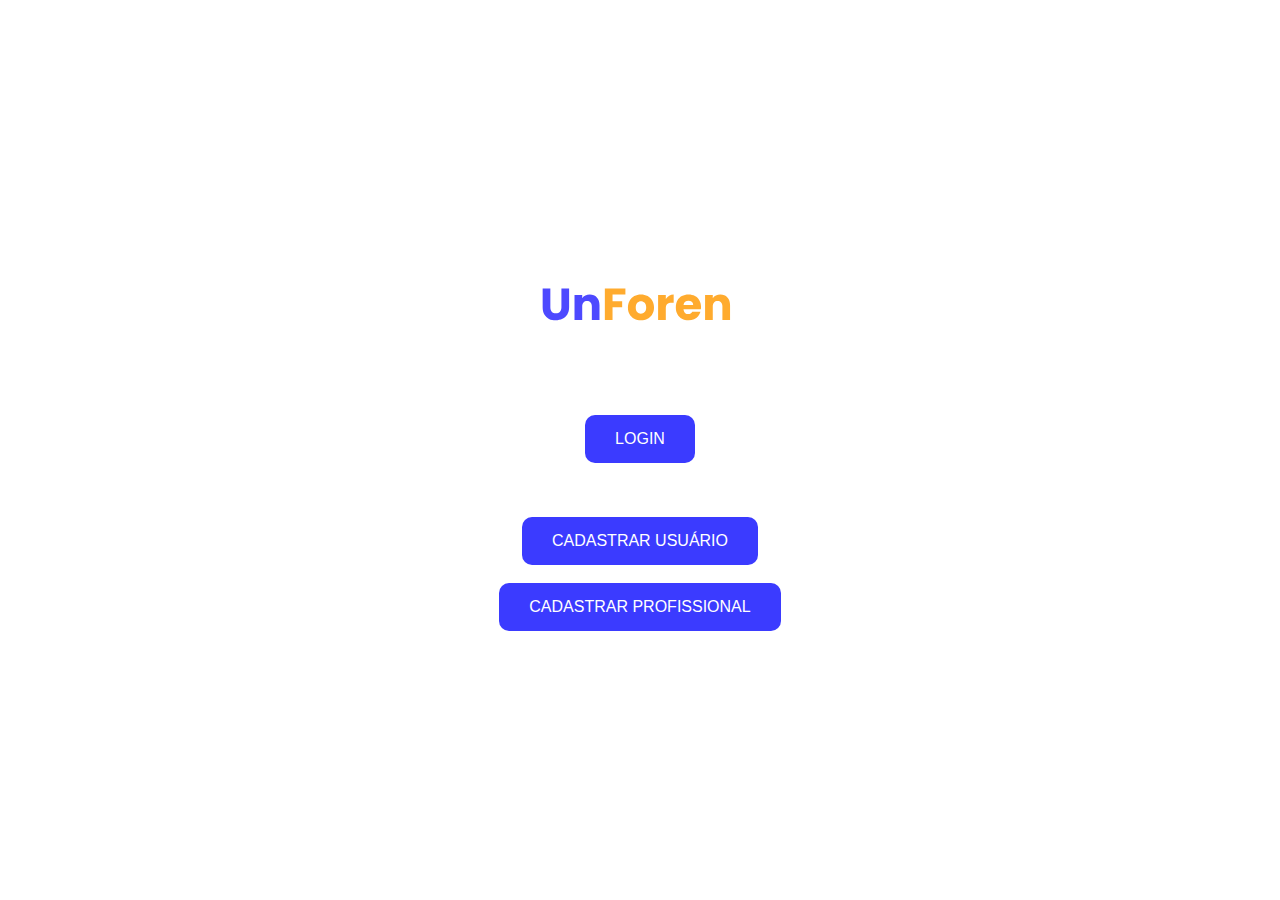
<file: index.html>
<!DOCTYPE html>
<html lang="pt-BR">
<head>
    <meta charset="UTF-8">
    <meta name="viewport" content="width=device-width, initial-scale=1.0">
    <title>UnForen</title>
    <link rel="stylesheet" href="css/TelaInicial.css">

    <link rel="shortcut icon" href="./imagens/TelaInicial/logo.svg" type="image/x-icon">

</head>
<body>
       
    <center>    
         <img src="./imagens/TelaInicial/logo.svg" alt="UnFore" class="imagemlogo">

         <br><br><br>
         <br><br><br>

         <a href="./TelaLogin.html"> <button class="btn login-btn">LOGIN</button></a>

         <br><br><br>
         <br>

         <a href="./TelaCadastro.html"> <button class="btn register-btn">CADASTRAR USUÁRIO</button> </a><br><br>
         <a href=".//TelaCadastroPsicologo.html"> <button class="btn register-btn">CADASTRAR PROFISSIONAL</button> </a>
    
    </center>
 
</body>
</html>
</file>
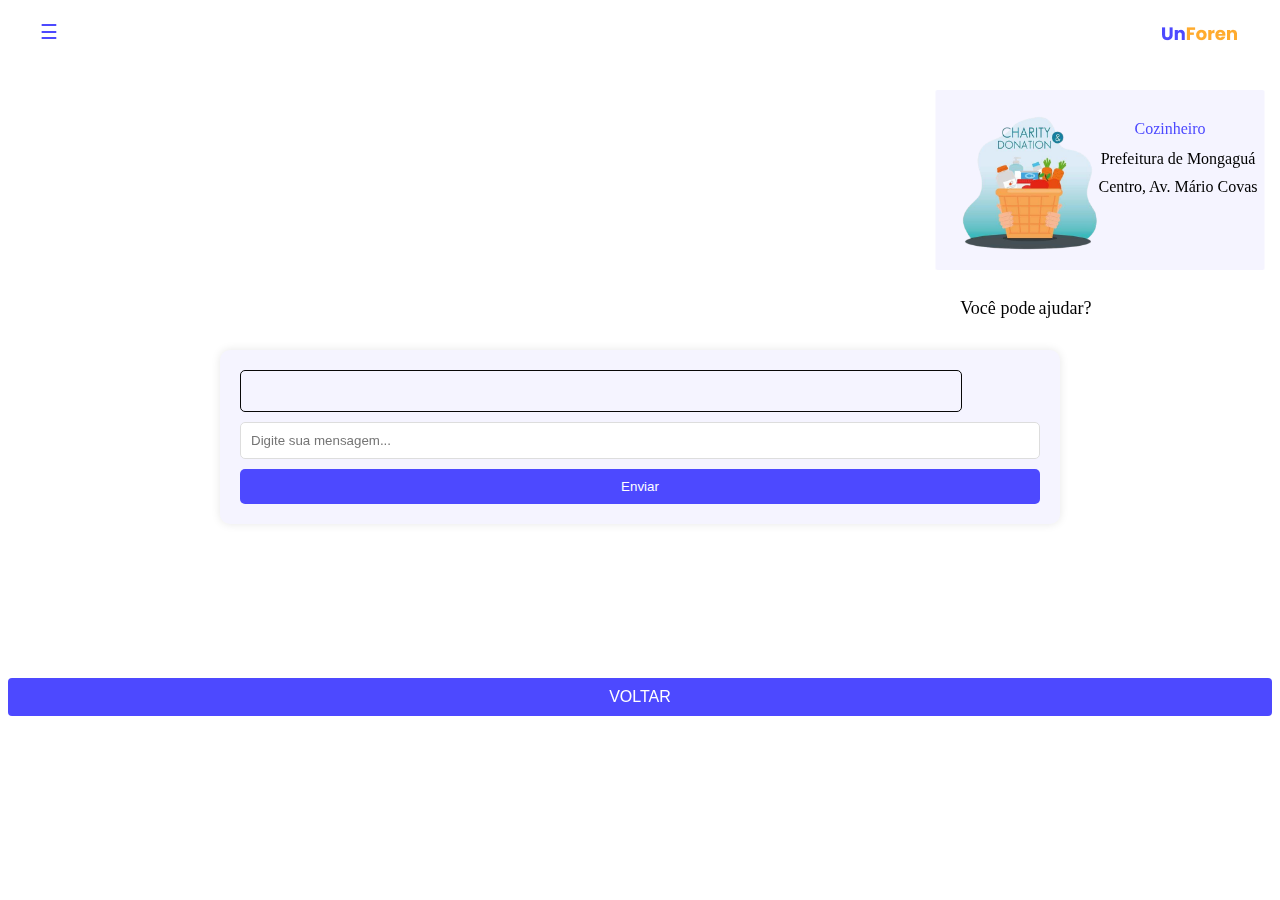
<file: TelaAjudaAtuacao.html>
<!DOCTYPE html>
<html lang="pt-BR">
<head>
    <meta charset="UTF-8">
    <meta name="viewport" content="width=device-width, initial-scale=1.0">

    <script src="./js/TelaAjudaDoacao.js"></script>
    <link rel="stylesheet" href="./css/TelaAjudaDoacao.css">

    <link rel="shortcut icon" href="./imagens/TelaPerfil/logo.png" type="image/x-icon">

    <title> UnFore </title>
 
</head>
<body>

    <div id="myMenu" class="menu">
        <a href="javascript:void(0)" class="closebtn" onclick="closeMenu()">&times;</a>
        <div class="menu-content">
            <a href="TelaHome.html">Home</a>
            <a href="TelaCadastroRelato.html">Registrar Relatos</a>
            <a href="TelaConsultarRelato01.html">Voluntariar Doações</a>
            <a href="TelaConsultarRelato02.html">Voluntariar Contribuição</a>
            <a href="TelaConsultarRelato03.html">Voluntariar Apoio Emocional</a>
            <a href="TelaHistorico.html">Histórico de Contribuições</a>
            <a href="TelaPerfil.html">Perfil</a>
        </div>
    </div>
    
    <div id="main">
        <button class="openbtn" onclick="toggleMenu()">&#9776;</button>
    </div>

<img src="./imagens/TelaPerfil/logo.png" alt="UnFore" class="imagemlogo">

<img src="./imagens/TelaAjudaPsicologa/Retangulo.png" class="ImagemRetangulo">

<img src="./imagens/TelaAjudaDoacao/imagemAlimento.png" width="150" height="150" class="ImagemSessao">

<span class="texto01"> Cozinheiro </span>

<span class="texto02"> Prefeitura de Mongaguá  </span>

<span class="texto03"> Centro, Av. Mário Covas </span>

<span class="texto04"> Você </span>

<span class="texto05"> pode </span>

<span class="texto06"> ajudar? </span>

<div class="chat-container">
    <div class="chat-messages" id="chat-messages"></div>
    <div class="chat-input-container">
        <input type="text" id="chat-input" placeholder="Digite sua mensagem...">
        <button onclick="sendMessage()">Enviar</button>
    </div>
</div>

<center>
    <div class="form-container">
    <button class="botaoRegistrar" onclick="window.location.href='/TelaHome.html'"> VOLTAR </button>
    </div></center>

<div class="overlay" id="overlay" onclick="closeMenu()"></div>

<div class="modal" id="modal"></div>

</body>
</html>
</file>
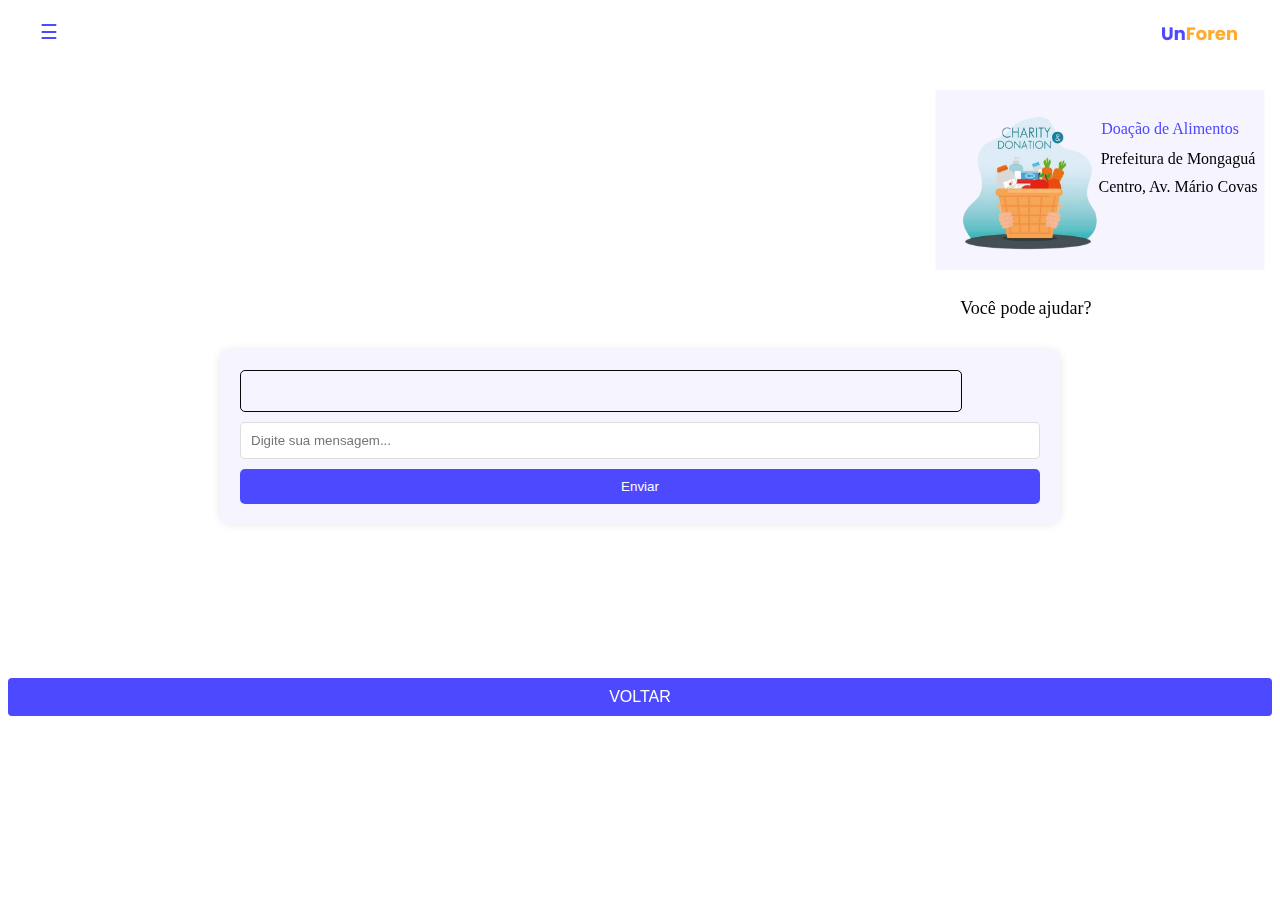
<file: TelaAjudaDoacao.html>
<!DOCTYPE html>
<html lang="pt-BR">
<head>
    <meta charset="UTF-8">
    <meta name="viewport" content="width=device-width, initial-scale=1.0">

    <script src="./js/TelaAjudaDoacao.js"></script>
    <link rel="stylesheet" href="./css/TelaAjudaDoacao.css">

    <link rel="shortcut icon" href="./imagens/TelaPerfil/logo.png" type="image/x-icon">

    <title> UnFore </title>
 
</head>
<body>

    <div id="myMenu" class="menu">
        <a href="javascript:void(0)" class="closebtn" onclick="closeMenu()">&times;</a>
        <div class="menu-content">
            <a href="TelaHome.html">Home</a>
            <a href="TelaCadastroRelato.html">Registrar Relatos</a>
            <a href="TelaConsultarRelato01.html">Voluntariar Doações</a>
            <a href="TelaConsultarRelato02.html">Voluntariar Contribuição</a>
            <a href="TelaConsultarRelato03.html">Voluntariar Apoio Emocional</a>
            <a href="TelaHistorico.html">Histórico de Contribuições</a>
            <a href="TelaPerfil.html">Perfil</a>
        </div>
    </div>
    
    <div id="main">
        <button class="openbtn" onclick="toggleMenu()">&#9776;</button>
    </div>

<img src="./imagens/TelaPerfil/logo.png" alt="UnFore" class="imagemlogo">

<img src="./imagens/TelaAjudaPsicologa/Retangulo.png" class="ImagemRetangulo">

<img src="./imagens/TelaAjudaDoacao/imagemAlimento.png" width="150" height="150" class="ImagemSessao">

<span class="texto01"> Doação de Alimentos  </span>

<span class="texto02"> Prefeitura de Mongaguá  </span>

<span class="texto03"> Centro, Av. Mário Covas </span>

<span class="texto04"> Você </span>

<span class="texto05"> pode </span>

<span class="texto06"> ajudar? </span>

<div class="chat-container">
    <div class="chat-messages" id="chat-messages"></div>
    <div class="chat-input-container">
        <input type="text" id="chat-input" placeholder="Digite sua mensagem...">
        <button onclick="sendMessage()">Enviar</button>
    </div>
</div>

<center>
    <div class="form-container">
    <button class="botaoRegistrar" onclick="window.location.href='/TelaHome.html'"> VOLTAR </button>
    </div></center>

<div class="overlay" id="overlay" onclick="closeMenu()"></div>

<div class="modal" id="modal"></div>

</body>
</html>
</file>
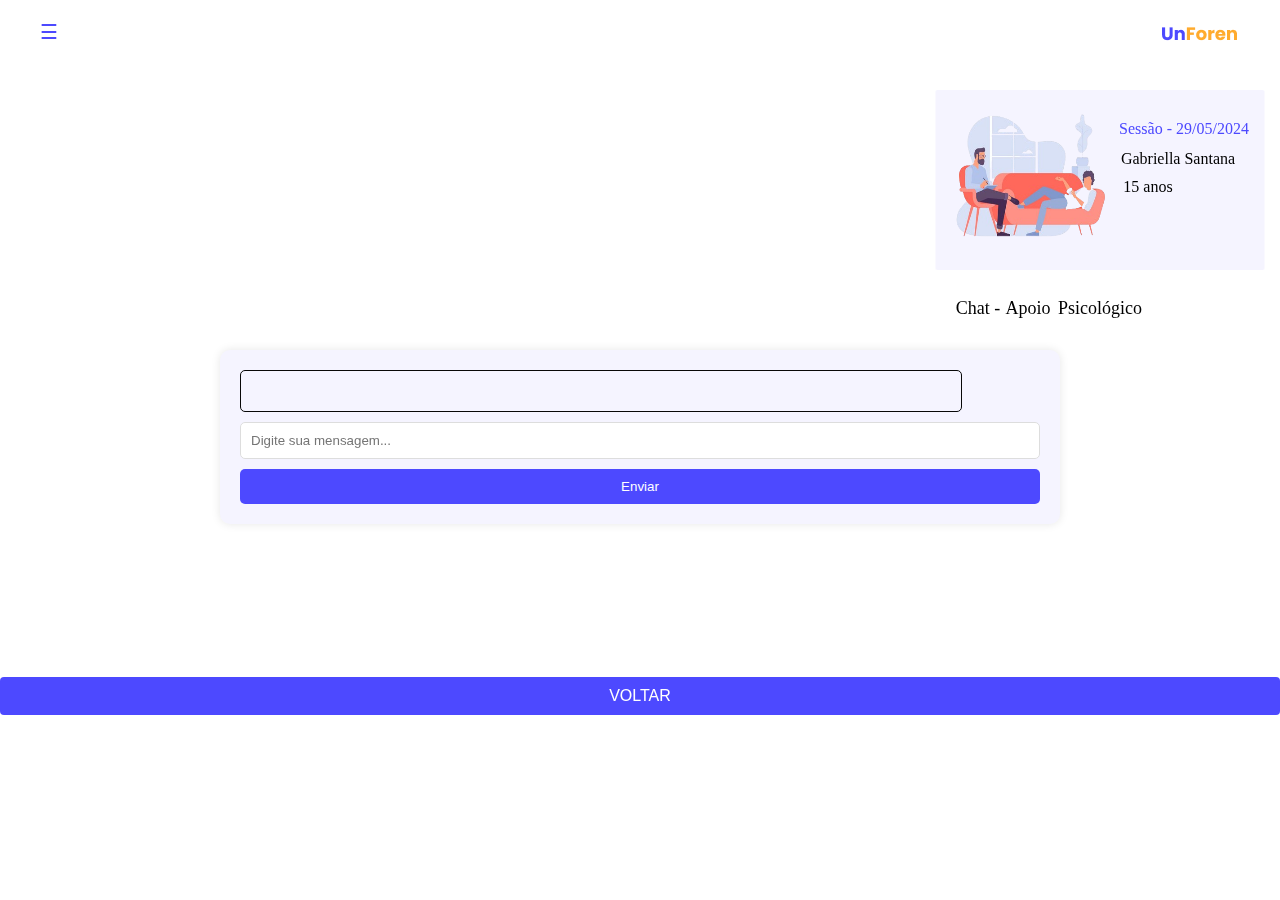
<file: TelaAjudaPsicologa.html>
<!DOCTYPE html>
<html lang="pt-BR">
<head>
    <meta charset="UTF-8">
    <meta name="viewport" content="width=device-width, initial-scale=1.0">

    <script src="./js/TelaAjudaPsicologa.js"></script>
    <link rel="stylesheet" href="./css/TelaAjudaPsicologa.css">

    <link rel="shortcut icon" href="./imagens/TelaAjudaPsicologa/logo.png" type="image/x-icon">

    <title> UnFore </title>
 
</head>
<body>

    <div id="myMenu" class="menu">
        <a href="javascript:void(0)" class="closebtn" onclick="closeMenu()">&times;</a>
        <div class="menu-content">
            <a href="TelaHome.html">Home</a>
            <a href="TelaCadastroRelato.html">Registrar Relatos</a>
            <a href="TelaConsultarRelato01.html">Voluntariar Doações</a>
            <a href="TelaConsultarRelato02.html">Voluntariar Contribuição</a>
            <a href="TelaConsultarRelato03.html">Voluntariar Apoio Emocional</a>
            <a href="TelaHistorico.html">Histórico de Contribuições</a>
            <a href="TelaPerfil.html">Perfil</a>
        </div>
    </div>
    
    <div id="main">
        <button class="openbtn" onclick="toggleMenu()">&#9776;</button>
    </div>
    
<img src="./imagens/TelaAjudaPsicologa/logo.png" alt="UnFore" class="imagemlogo">

<img src="./imagens/TelaAjudaPsicologa/Retangulo.png" class="ImagemRetangulo">

<img src="./imagens/TelaAjudaPsicologa/SessaoSemFundo.png" width="160" height="130" class="ImagemSessao">

<span class="texto01"> Sessão - 29/05/2024   </span>

<span class="texto02"> Gabriella Santana  </span>

<span class="texto03"> 15 anos  </span>

<span class="texto04"> Chat -  </span>

<span class="texto05"> Apoio </span>

<span class="texto06"> Psicológico </span>


<div class="chat-container">
    <div class="chat-messages" id="chat-messages"></div>
    <div class="chat-input-container">
        <input type="text" id="chat-input" placeholder="Digite sua mensagem...">
        <button onclick="sendMessage()">Enviar</button>
    </div>
</div>

<center>
    <div class="form-container">
    <button class="botaoRegistrar" onclick="window.location.href='/TelaHome.html'"> VOLTAR </button>
    </div></center>
    
<div class="overlay" id="overlay" onclick="closeMenu()"></div>

<div class="modal" id="modal"></div>

</body>
</html>
</file>
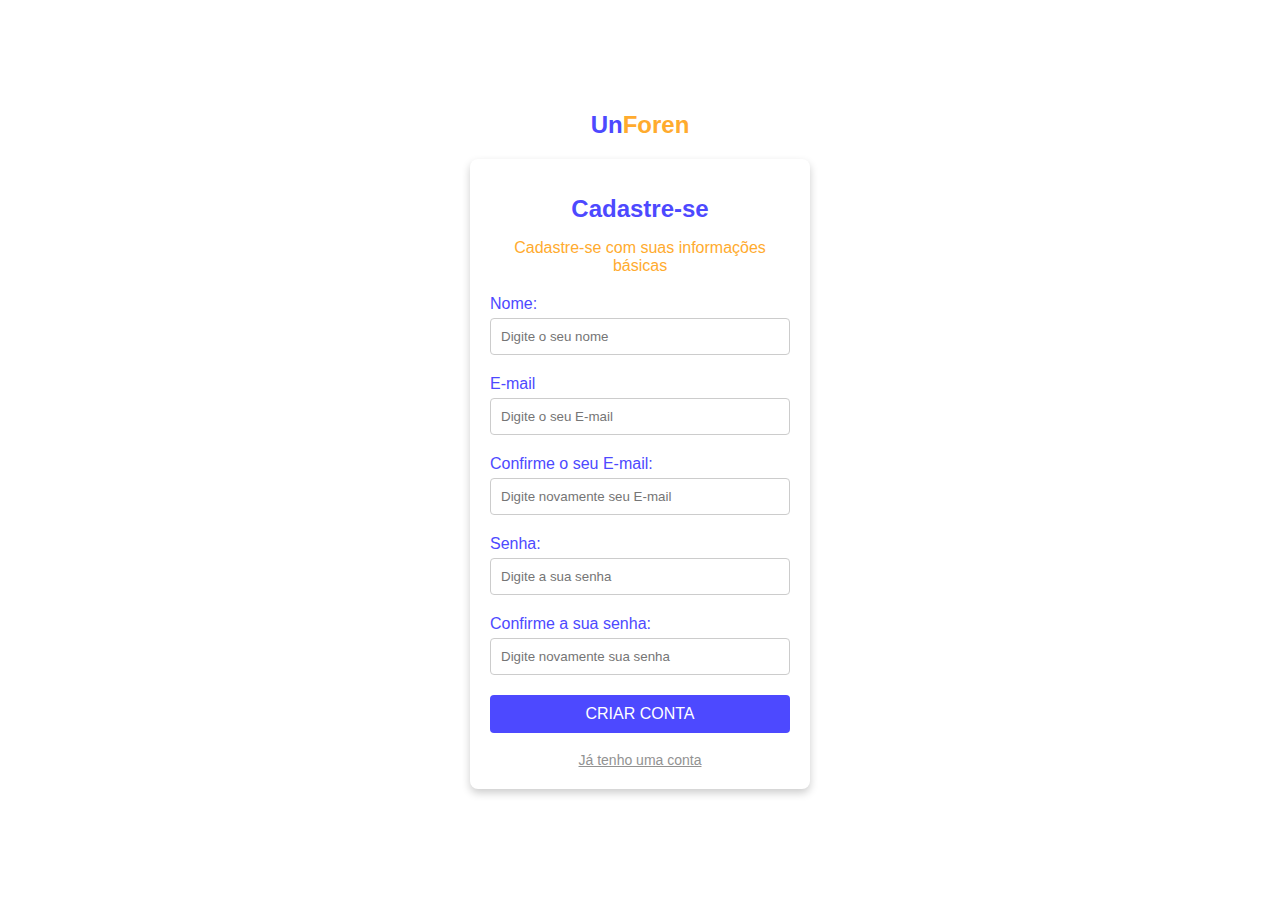
<file: TelaCadastro.html>
<!DOCTYPE html>
<html lang="en">
<head>
    <meta charset="UTF-8">
    <meta name="viewport" content="width=device-width, initial-scale=1.0">
    <title> UnFore </title>

    <link rel="stylesheet" href="./css/TelaCadastro.css">
    <link rel="shortcut icon" href="./imagens/TelaPerfil/logo.png" type="image/x-icon">

</head>
<body>
        <div class="container">
            <div class="header">
                <span class="brand">Un<span class="highlight">Foren</span></span>
            </div>
            <div class="form-container">
                <h1>Cadastre-se</h1>
                <p>Cadastre-se com suas informações básicas</p>
                <form>
                    <label for="name">Nome:</label>
                    <input type="text" id="name" placeholder="Digite o seu nome">
                    <label for="email">E-mail</label>
                    <input type="email" id="email" placeholder="Digite o seu E-mail">
                    <label for="confirm-email">Confirme o seu E-mail:</label>
                    <input type="email" id="confirm-email" placeholder="Digite novamente seu E-mail">
                    <label for="password">Senha:</label>
                    <input type="password" id="password" placeholder="Digite a sua senha">
                    <label for="confirm-password">Confirme a sua senha: </label>
                    <input type="password" id="confirm-password" placeholder="Digite novamente sua senha">
                </form>

                <button class="btn" onclick="window.location.href='./TelaLogin.html'">CRIAR CONTA</button>
                <br>
                <br>
                <a href="./TelaLogin.html" class="login-link">Já tenho uma conta </a>
                
            </div>
        </div>

</body>
</html>
</file>
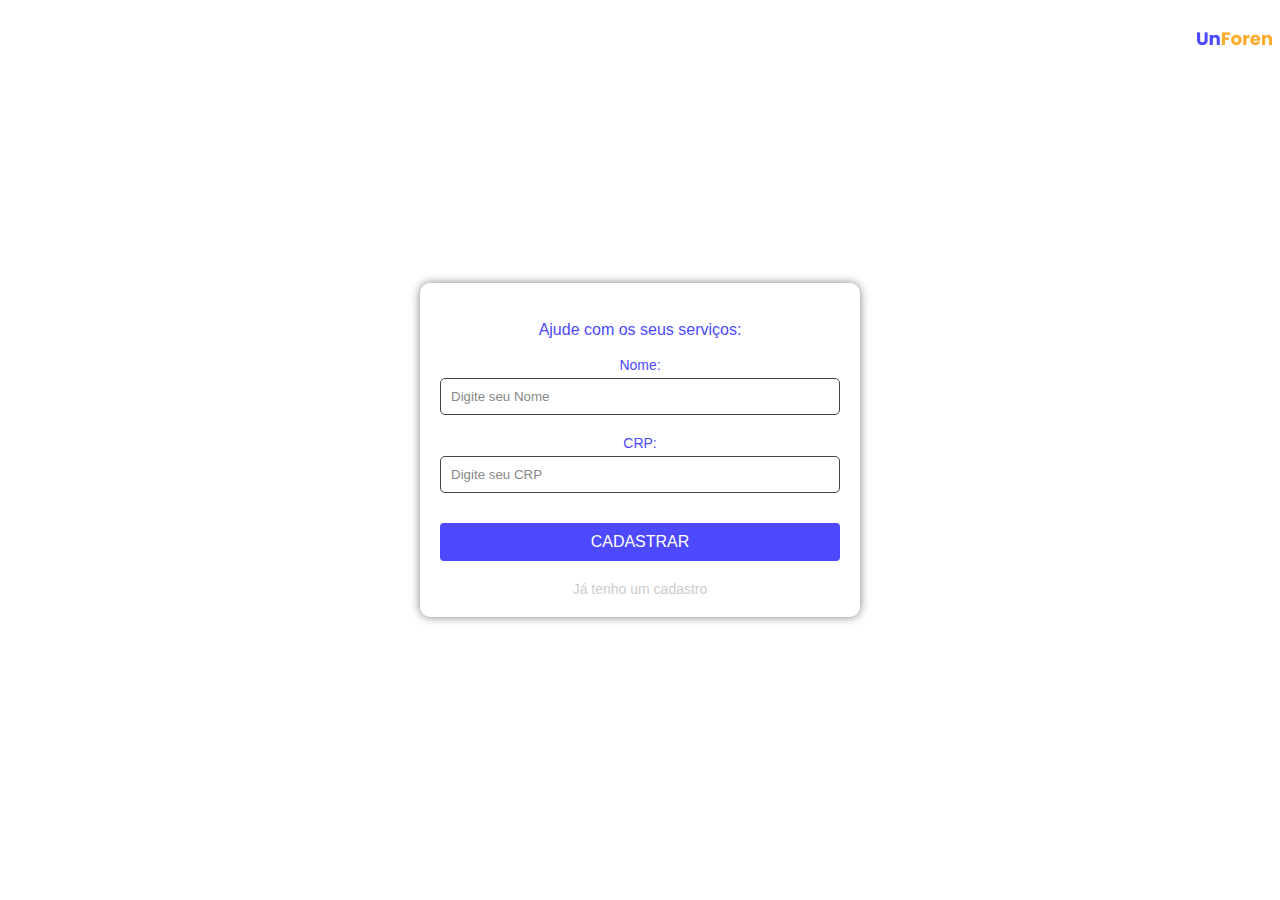
<file: TelaCadastroPsicologo.html>
<!DOCTYPE html>
<html lang="pt-BR">
<head>
    <meta charset="UTF-8">
    <meta name="viewport" content="width=device-width, initial-scale=1.0">
    <title> UnFore </title>

    <link rel="stylesheet" href="./css/TelaCadastroPsicologa.css">
    <link rel="shortcut icon" href="./imagens/TelaPerfil/logo.png" type="image/x-icon">
</head>
<body>
    <div class="container">
        <header>
        </header>
        <main>
        <img src="./imagens/TelaPerfil/logo.png" alt="UnForen" class="logo" >
        <br>
           <div class="posicao"> <h1>Pode ajudar?</h1> </div>
          <center> Ajude com os seus serviços:</center>

          <br>
            <form>
                <label for="name">Nome:</label>
                <input type="text" id="name" name="name" placeholder="Digite seu Nome">
                <label for="crp">CRP:</label>
                <input type="text" id="crp" name="crp" placeholder="Digite seu CRP">
            </form>
            
            <button type="submit" class="botao01" onclick="window.location.href='./TelaLogin.html'">CADASTRAR</button>

          
            <a href="./TelaLogin.html">Já tenho um cadastro</a>
        </main>
    </div>
</body>
</html>
</file>
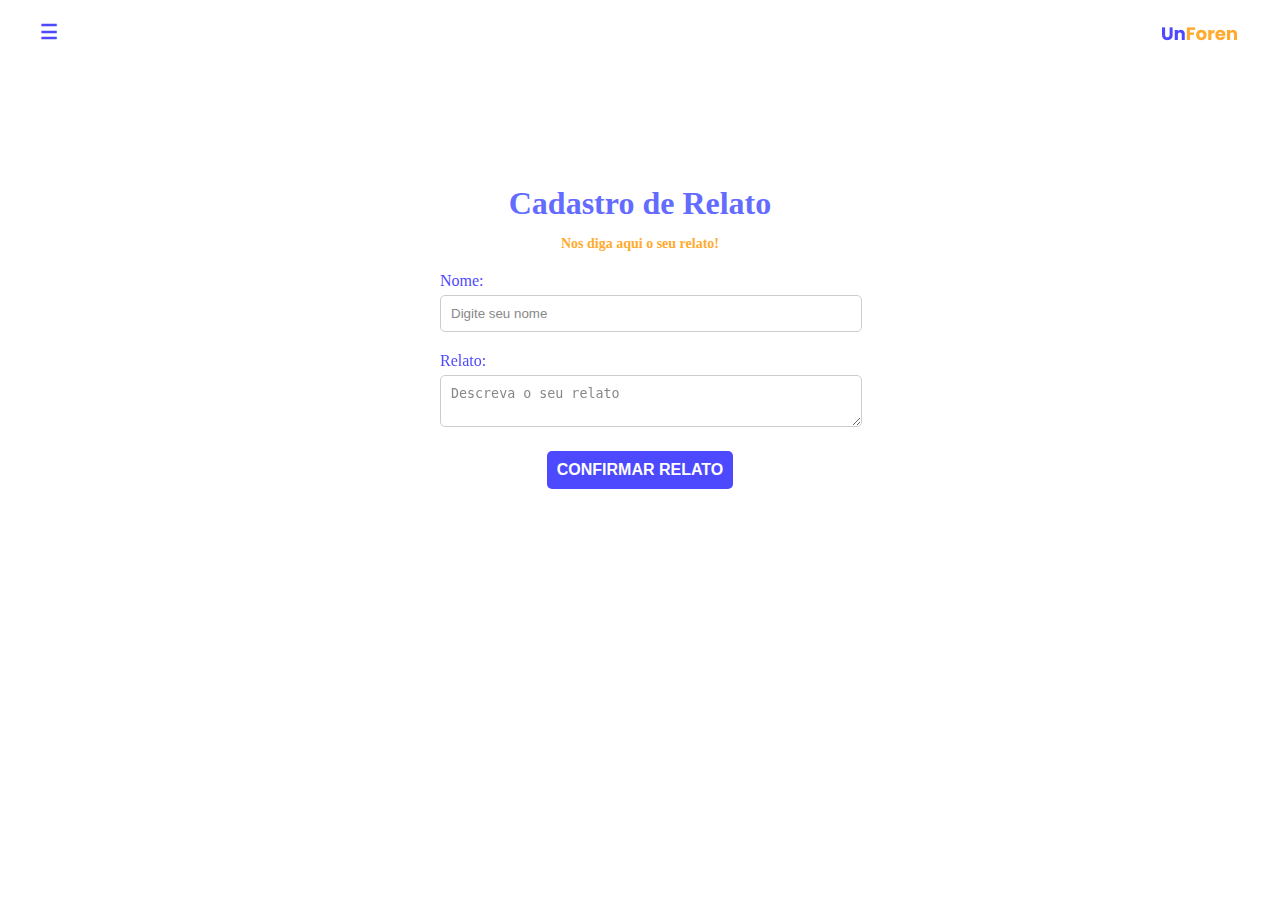
<file: TelaCadastroRelato.html>
<!DOCTYPE html>
<html lang="pt-BR">
<head>
    <meta charset="UTF-8">
    <meta name="viewport" content="width=device-width, initial-scale=1.0">

    <link rel="stylesheet" href="./css/TelaCadastroRelato.css">
    <link rel="shortcut icon" href="./imagens/TelaAjudaPsicologa/logo.png" type="image/x-icon">

    <title>UnFore</title>
 
</head>
<body>

<div id="myMenu" class="menu">
    <a href="javascript:void(0)" class="closebtn" onclick="closeMenu()">&times;</a>
    <div class="menu-content">
        <a href="TelaHome.html">Home</a>
        <a href="TelaCadastroRelato.html">Registrar Relatos</a>
        <a href="TelaConsultarRelato01.html">Voluntariar Doações</a>
        <a href="TelaConsultarRelato02.html">Voluntariar Contribuição</a>
        <a href="TelaConsultarRelato03.html">Voluntariar Apoio Emocional</a>
        <a href="TelaHistorico.html">Histórico de Contribuições</a>
        <a href="TelaPerfil.html">Perfil</a>
    </div>
</div>

<div id="main">
    <button class="openbtn" onclick="toggleMenu()">&#9776;</button>
</div>

<img src="./imagens/TelaAjudaPsicologa/logo.png" alt="UnFore" class="imagemlogo">

<div class="container">
    <br><br><br><br><br><br><br><br>
    <h1>Cadastro de Relato</h1>
    <p>Nos diga aqui o seu relato!</p>
    <form>
        <label for="name">Nome:</label>
        <input type="text " id="name" placeholder="Digite seu nome">

        <label for="report">Relato:</label>
        <textarea id="report" placeholder="Descreva o seu relato"></textarea>
    
    </form>

    <button class="btn" onclick="confirmRelato()">CONFIRMAR RELATO</button>
</div>

<div class="overlay" id="overlay" onclick="closeMenu()"></div>

<div class="modal" id="modal"></div>

<script>
    function toggleMenu() {
        document.getElementById("myMenu").classList.toggle('active');
        document.getElementById("overlay").classList.toggle('active');
    }

    function closeMenu() {
        document.getElementById("myMenu").classList.remove('active');
        document.getElementById("overlay").classList.remove('active');
    }

    function confirmRelato() {
        alert('RELATO REGISTRADO!');
        window.location.href = './TelaHome.html';
    }
</script>

</body>
</html>
</file>
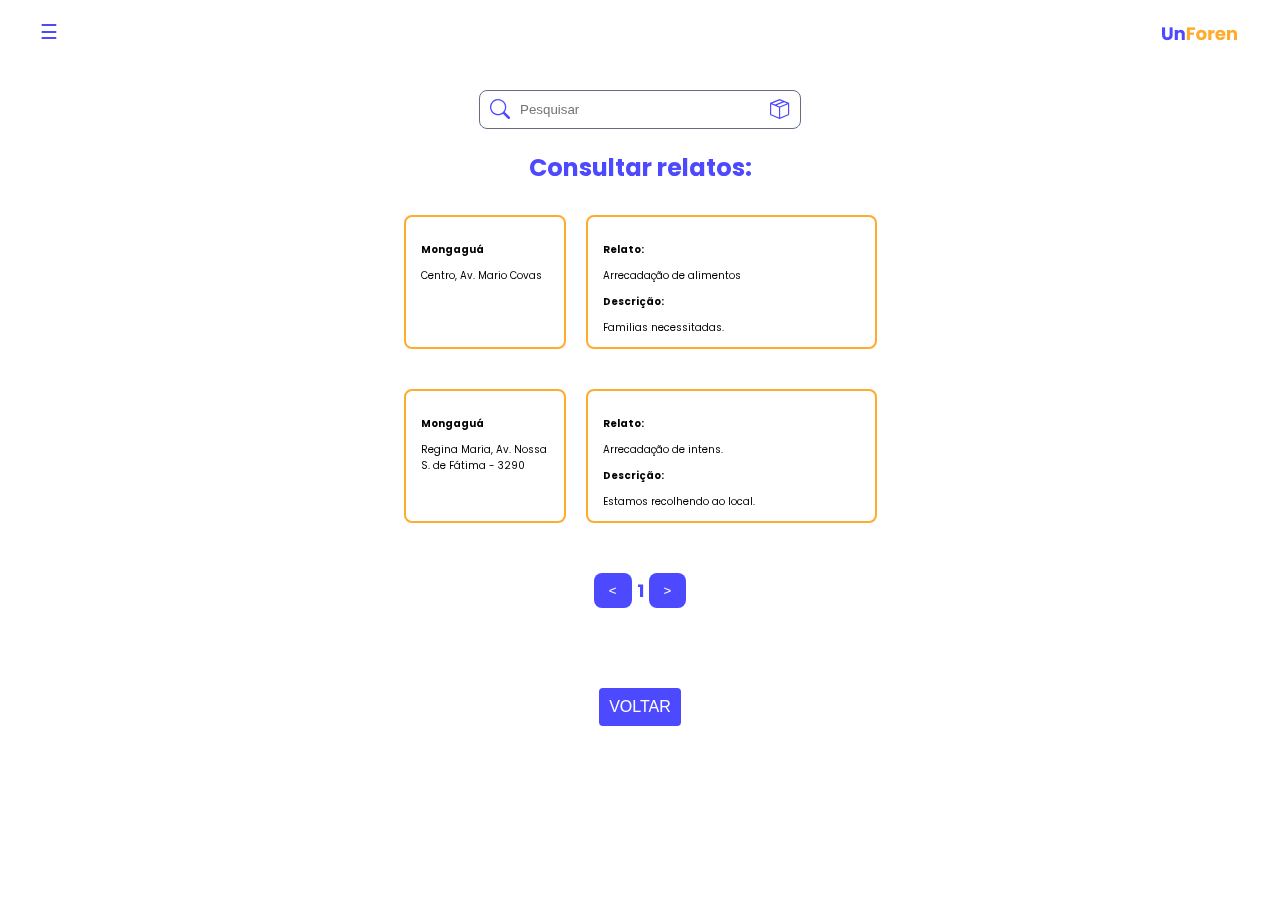
<file: TelaConsultarRelato01.html>
<!DOCTYPE html>
<html lang="pt-br">
<head>
    <meta charset="UTF-8">
    <meta name="viewport" content="width=device-width, initial-scale=1.0">
    <link rel="stylesheet" href="./css/TelaConsultarRelato01.css">
    <link rel="stylesheet" href="https://cdn.jsdelivr.net/npm/bootstrap-icons@1.11.3/font/bootstrap-icons.min.css">
    <link rel="stylesheet" href="https://fonts.googleapis.com/css2?family=Poppins:wght@400;700&display=swap">
    <link rel="shortcut icon" href="./imagens/TelaPerfil/logo.png" type="image/x-icon">

    <title> UnFore </title>
</head>
<body>

    <div id="myMenu" class="menu">
        <a href="javascript:void(0)" class="closebtn" onclick="closeMenu()">&times;</a>
        <div class="menu-content">
            <a href="TelaHome.html">Home</a>
            <a href="TelaCadastroRelato.html">Registrar Relatos</a>
            <a href="TelaConsultarRelato01.html">Voluntariar Doações</a>
            <a href="TelaConsultarRelato02.html">Voluntariar Contribuição</a>
            <a href="TelaConsultarRelato03.html">Voluntariar Apoio Emocional</a>
            <a href="TelaHistorico.html">Histórico de Contribuições</a>
            <a href="TelaPerfil.html">Perfil</a>
        </div>
    </div>
    
    <div id="main">
        <button class="openbtn" onclick="toggleMenu()">&#9776;</button>
    </div>

    <img src="./imagens/TelaPerfil/logo.png" alt="UnFore" class="imagemlogo">

    <div class="input-pesquisar">
        <i class="bi bi-search"></i>
        <i class="bi bi-box-seam"></i>
        <input class="input-search" type="text" placeholder="Pesquisar">
    </div>

    <h1 class="title-main">Consultar relatos:</h1>

    <div class="card-container">

        <div class="card-page">
            <a href="./TelaAjudaDoacao.html">  <div class="card-group">
                <div class="card square">
                    <p class="card-text">Mongaguá</p>
                    <p class="card-text1">Centro, Av. Mario Covas</p>
                </div>
                <div class="card rectangle">
                    <p class="card-text">Relato:</p>
                    <p class="card-text1">Arrecadação de alimentos</p>
                    <p class="card-text">Descrição:</p>
                    <p class="card-text1">Familias necessitadas. </p>
                </div>
            </div></a>
            <div class="card-group">
                <div class="card square">
                    <p class="card-text">Mongaguá</p>
                    <p class="card-text1">Regina Maria, Av. Nossa S. de Fátima - 3290</p>
                </div>
                <div class="card rectangle">
                    <p class="card-text">Relato:</p>
                    <p class="card-text1">Arrecadação de intens.</p>
                    <p class="card-text">Descrição:</p>
                    <p class="card-text1">Estamos recolhendo ao local.</p>
                </div>
            </div>
        </div>

        <div class="card-page">
            <div class="card-group">
                <div class="card square">
                    <p class="card-text">Mongaguá</p>
                    <p class="card-text1">USF Jardim Praia Grande</p>
                </div>
                <div class="card rectangle">
                    <p class="card-text">Relato:</p>
                    <p class="card-text1">Acolhimento básico.</p>
                    <p class="card-text">Descrição:</p>
                    <p class="card-text1"> Saúde em acolhimento.</p>
                </div>
            </div>
            <div class="card-group">
                <div class="card square">
                    <p class="card-text">Mongaguá</p>
                    <p class="card-text1">Flórida Mirim, Rua do Ouro - 178</p>
                </div>
                <div class="card rectangle">
                    <p class="card-text">Relato:</p>
                    <p class="card-text1">Arrecadação de Roupas</p>
                    <p class="card-text">Descrição:</p>
                    <p class="card-text1">Organização recebe roupas. </p>
                </div>
            </div>
        </div>

        <!-- Page 3 -->
        <div class="card-page">
            <div class="card-group">
                <div class="card square">
                    <p class="card-text">Mongaguá</p>
                    <p class="card-text1">Prefeitura da Estância Balnéaria de Mongaguá</p>
                </div>
                <div class="card rectangle">
                    <p class="card-text">Relato:</p>
                    <p class="card-text1">Acolhimento de objetos.</p>
                    <p class="card-text">Descrição:</p>
                    <p class="card-text1">Prefeitura recebe objetos.</p>
                </div>
            </div>
            <div class="card-group">
                <div class="card square">
                    <p class="card-text">Mongaguá</p>
                    <p class="card-text1">Santuário Nossa Senhora Rosa Mistica</p>
                </div>
                <div class="card rectangle">
                    <p class="card-text">Relato:</p>
                    <p class="card-text1">Recebimento de doações.</p>
                    <p class="card-text">Descrição:</p>
                    <p class="card-text1">Recebemos doações! </p>
                </div>
            </div>
        </div>
    </div>

    <div class="pagination">
        <button class="prev-btn">&lt;</button>
        <span class="page-number">1</span>
        <button class="next-btn">&gt;</button>
    </div>

    <center><br><br>
        <div class="form-container">
            <button class="botaoRegistrar" onclick="window.location.href='TelaHome.html'"> VOLTAR </button>
        </div></center>

    <script src="./js/TelaConsultarRelato01.js"></script>

<div class="overlay" id="overlay" onclick="closeMenu()"></div>

<div class="modal" id="modal"></div>

</body>
</html>
</file>
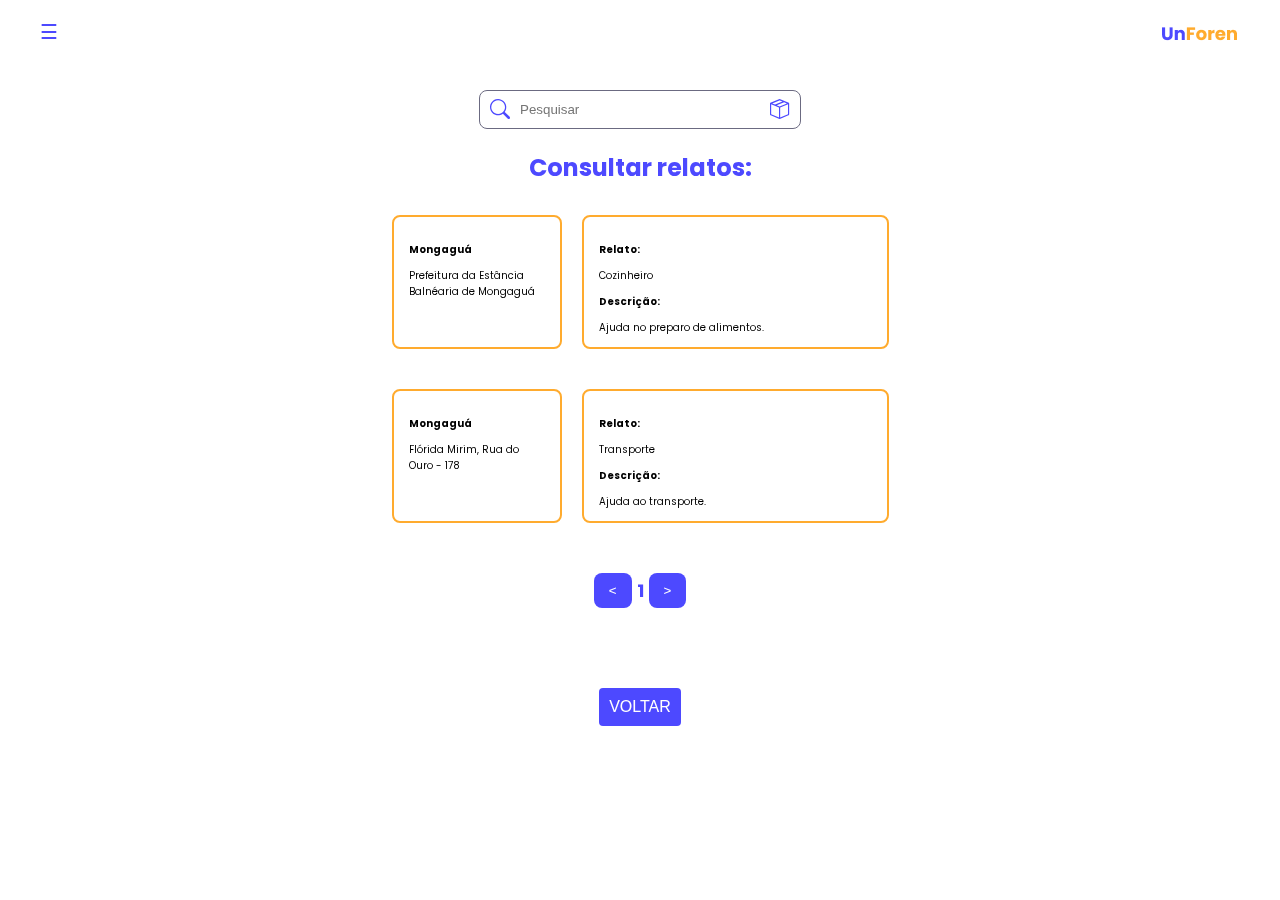
<file: TelaConsultarRelato02.html>
<!DOCTYPE html>
<html lang="pt-br">
<head>
    <meta charset="UTF-8">
    <meta name="viewport" content="width=device-width, initial-scale=1.0">
    <link rel="stylesheet" href="./css/TelaConsultarRelato01.css">
    <link rel="stylesheet" href="https://cdn.jsdelivr.net/npm/bootstrap-icons@1.11.3/font/bootstrap-icons.min.css">
    <link rel="stylesheet" href="https://fonts.googleapis.com/css2?family=Poppins:wght@400;700&display=swap">
    <link rel="shortcut icon" href="./imagens/TelaPerfil/logo.png" type="image/x-icon">

    <title> UnFore </title>
</head>
<body>

    <div id="myMenu" class="menu">
        <a href="javascript:void(0)" class="closebtn" onclick="closeMenu()">&times;</a>
        <div class="menu-content">
            <a href="TelaHome.html">Home</a>
            <a href="TelaCadastroRelato.html">Registrar Relatos</a>
            <a href="TelaConsultarRelato01.html">Voluntariar Doações</a>
            <a href="TelaConsultarRelato02.html">Voluntariar Contribuição</a>
            <a href="TelaConsultarRelato03.html">Voluntariar Apoio Emocional</a>
            <a href="TelaHistorico.html">Histórico de Contribuições</a>
            <a href="TelaPerfil.html">Perfil</a>
        </div>
    </div>
    
    <div id="main">
        <button class="openbtn" onclick="toggleMenu()">&#9776;</button>
    </div>

    <img src="./imagens/TelaPerfil/logo.png" alt="UnFore" class="imagemlogo">

    <div class="input-pesquisar">
        <i class="bi bi-search"></i>
        <i class="bi bi-box-seam"></i>
        <input class="input-search" type="text" placeholder="Pesquisar">
    </div>

    <h1 class="title-main">Consultar relatos:</h1>

    <div class="card-container">

        <div class="card-page">
            <a href="./TelaAjudaAtuacao.html">  <div class="card-group">
                <div class="card square">
                    <p class="card-text">Mongaguá</p>
                    <p class="card-text1">Prefeitura da Estância Balnéaria de Mongaguá</p>
                </div>
                <div class="card rectangle">
                    <p class="card-text">Relato:</p>
                    <p class="card-text1">Cozinheiro</p>
                    <p class="card-text">Descrição:</p>
                    <p class="card-text1">Ajuda no preparo de alimentos. </p>
                </div>
            </div></a>
            <div class="card-group">
                <div class="card square">
                    <p class="card-text">Mongaguá</p>
                    <p class="card-text1">Flórida Mirim, Rua do Ouro - 178</p>
                </div>
                <div class="card rectangle">
                    <p class="card-text">Relato:</p>
                    <p class="card-text1">Transporte </p>
                    <p class="card-text">Descrição:</p>
                    <p class="card-text1">Ajuda ao transporte.</p>
                </div>
            </div>
        </div>

        <div class="card-page">
            <div class="card-group">
                <div class="card square">
                    <p class="card-text">Mongaguá</p>
                    <p class="card-text1">USF Jardim Praia Grande</p>
                </div>
                <div class="card rectangle">
                    <p class="card-text">Relato:</p>
                    <p class="card-text1">Assistencia básica</p>
                    <p class="card-text">Descrição:</p>
                    <p class="card-text1"> Acolhimento de desabrigados. </p>
                </div>
            </div>
            <div class="card-group">
                <div class="card square">
                    <p class="card-text">Mongaguá</p>
                    <p class="card-text1">Regina Maria, Av. Nossa S. de Fátima - 3290</p>
                </div>
                <div class="card rectangle">
                    <p class="card-text">Relato:</p>
                    <p class="card-text1"> Reconstrução</p>
                    <p class="card-text">Descrição:</p>
                    <p class="card-text1"> Ajuda imedita. </p>
                </div>
            </div>
        </div>

        <div class="card-page">
            <div class="card-group">
                <div class="card square">
                    <p class="card-text">Mongaguá</p>
                    <p class="card-text1">Centro, Av. Mario Covas</p>
                </div>
                <div class="card rectangle">
                    <p class="card-text">Relato:</p>
                    <p class="card-text1">Acolhimento</p>
                    <p class="card-text">Descrição:</p>
                    <p class="card-text1">Acolhimento no local. </p>
                </div>
            </div>
            <div class="card-group">
                <div class="card square">
                    <p class="card-text">Mongaguá</p>
                    <p class="card-text1">Santuário Nossa Senhora Rosa Mistica</p>
                </div>
                <div class="card rectangle">
                    <p class="card-text">Relato:</p>
                    <p class="card-text1">Acompanhamento.</p>
                    <p class="card-text">Descrição:</p>
                    <p class="card-text1">Acompanhamento pessoal.  </p>
                </div>
            </div>
        </div>
    </div>

    <div class="pagination">
        <button class="prev-btn">&lt;</button>
        <span class="page-number">1</span>
        <button class="next-btn">&gt;</button>
    </div>

    <center><br><br>
        <div class="form-container">
        <button class="botaoRegistrar" onclick="window.location.href='./TelaHome.html'"> VOLTAR </button>
        </div></center>

    <script src="./js/TelaConsultarRelato01.js"></script>

<div class="overlay" id="overlay" onclick="closeMenu()"></div>

<div class="modal" id="modal"></div>

</body>
</html>
</file>
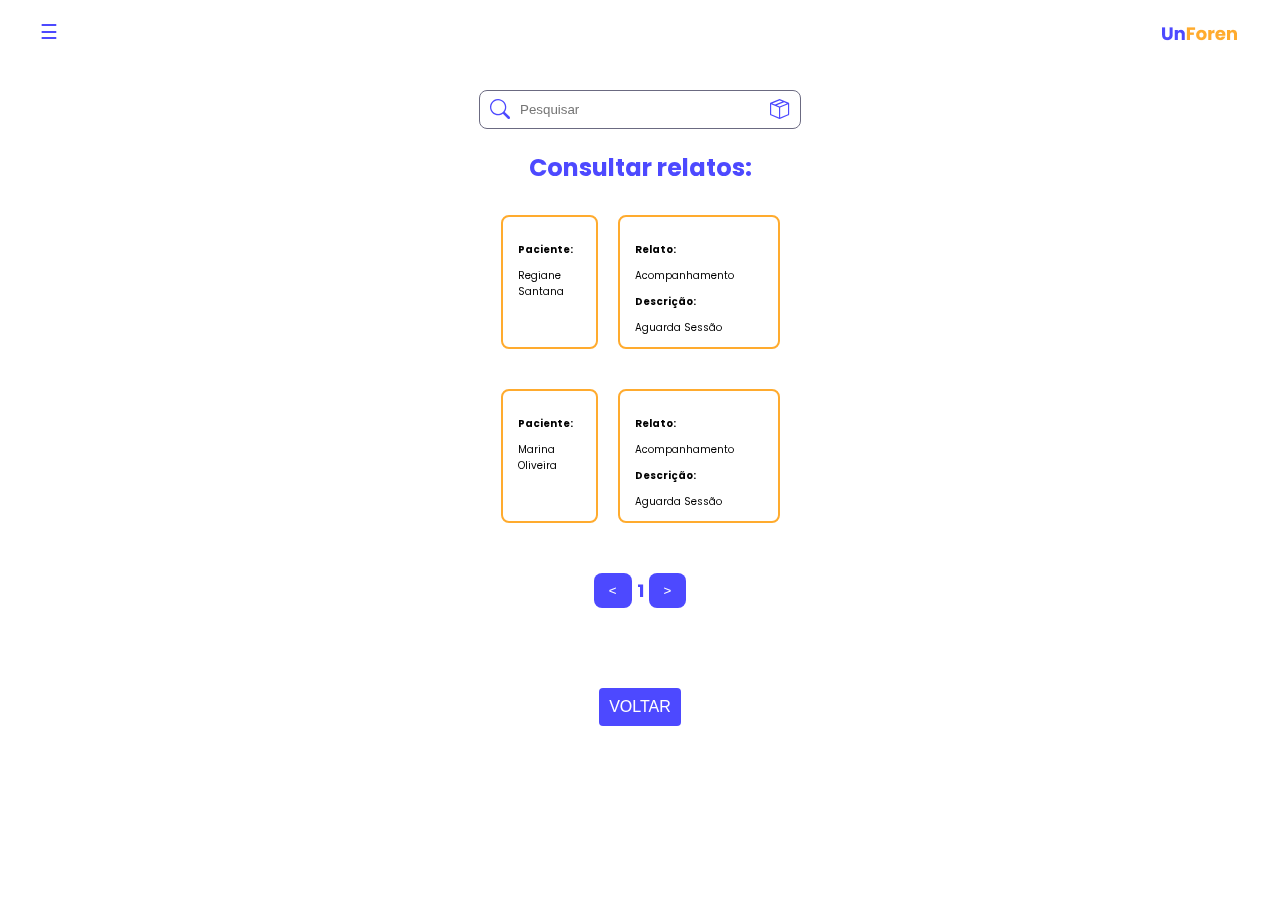
<file: TelaConsultarRelato03.html>
<!DOCTYPE html>
<html lang="pt-br">
<head>
    <meta charset="UTF-8">
    <meta name="viewport" content="width=device-width, initial-scale=1.0">
    <link rel="stylesheet" href="./css/TelaConsultarRelato01.css">
    <link rel="stylesheet" href="https://cdn.jsdelivr.net/npm/bootstrap-icons@1.11.3/font/bootstrap-icons.min.css">
    <link rel="stylesheet" href="https://fonts.googleapis.com/css2?family=Poppins:wght@400;700&display=swap">
    <link rel="shortcut icon" href="./imagens/TelaPerfil/logo.png" type="image/x-icon">

    <title> UnFore </title>
</head>
<body>

    <div id="myMenu" class="menu">
        <a href="javascript:void(0)" class="closebtn" onclick="closeMenu()">&times;</a>
        <div class="menu-content">
            <a href="TelaHome.html">Home</a>
            <a href="TelaCadastroRelato.html">Registrar Relatos</a>
            <a href="TelaConsultarRelato01.html">Voluntariar Doações</a>
            <a href="TelaConsultarRelato02.html">Voluntariar Contribuição</a>
            <a href="TelaConsultarRelato03.html">Voluntariar Apoio Emocional</a>
            <a href="TelaHistorico.html">Histórico de Contribuições</a>
            <a href="TelaPerfil.html">Perfil</a>
        </div>
    </div>
    
    <div id="main">
        <button class="openbtn" onclick="toggleMenu()">&#9776;</button>
    </div>

    <img src="./imagens/TelaPerfil/logo.png" alt="UnFore" class="imagemlogo">

    <div class="input-pesquisar">
        <i class="bi bi-search"></i>
        <i class="bi bi-box-seam"></i>
        <input class="input-search" type="text" placeholder="Pesquisar">
    </div>

    <h1 class="title-main">Consultar relatos:</h1>

    <div class="card-container">

        <div class="card-page">
            <a href="./TelaAjudaPsicologa.html">  <div class="card-group">
                <div class="card square">
                    <p class="card-text">Paciente:</p>
                    <p class="card-text1">Regiane Santana</p>
                </div>
                <div class="card rectangle">
                    <p class="card-text">Relato:</p>
                    <p class="card-text1">Acompanhamento</p>
                    <p class="card-text">Descrição:</p>
                    <p class="card-text1">Aguarda Sessão </p>
                </div>
            </div></a>
            <div class="card-group">
                <div class="card square">
                    <p class="card-text">Paciente:</p>
                    <p class="card-text1">Marina Oliveira</p>
                </div>
                <div class="card rectangle">
                    <p class="card-text">Relato:</p>
                    <p class="card-text1">Acompanhamento</p>
                    <p class="card-text">Descrição:</p>
                    <p class="card-text1">Aguarda Sessão </p>
                </div>
            </div>
        </div>

        <div class="card-page">
            <div class="card-group">
                <div class="card square">
                    <p class="card-text">Paciente:</p>
                    <p class="card-text1">Gustavo Henriques</p>
                </div>
                <div class="card rectangle">
                    <p class="card-text">Relato:</p>
                    <p class="card-text1">Acompanhamento</p>
                    <p class="card-text">Descrição:</p>
                    <p class="card-text1">Aguarda Sessão </p>
                </div>
            </div>
            <div class="card-group">
                <div class="card square">
                    <p class="card-text">Paciente:</p>
                    <p class="card-text1">Paola Uriane </p>
                </div>
                <div class="card rectangle">
                    <p class="card-text">Relato:</p>
                    <p class="card-text1">Acompanhamento</p>
                    <p class="card-text">Descrição:</p>
                    <p class="card-text1">Aguarda Sessão </p>
                </div>
            </div>
        </div>

        <div class="card-page">
            <div class="card-group">
                <div class="card square">
                    <p class="card-text">Paciente:</p>
                    <p class="card-text1">Marcus Vinicius</p>
                </div>
                <div class="card rectangle">
                    <p class="card-text">Relato:</p>
                    <p class="card-text1">Acompanhamento</p>
                    <p class="card-text">Descrição:</p>
                    <p class="card-text1">Aguarda Sessão </p>
                </div>
            </div>
            <div class="card-group">
                <div class="card square">
                    <p class="card-text">Paciente:</p>
                    <p class="card-text1">Enzo Ribeiro</p>
                </div>
                <div class="card rectangle">
                    <p class="card-text">Relato:</p>
                    <p class="card-text1">Acompanhamento</p>
                    <p class="card-text">Descrição:</p>
                    <p class="card-text1">Aguarda Sessão </p>
                </div>
            </div>
        </div>
    </div>

    <div class="pagination">
        <button class="prev-btn">&lt;</button>
        <span class="page-number">1</span>
        <button class="next-btn">&gt;</button>
    </div>

    <center><br><br>
        <div class="form-container">
        <button class="botaoRegistrar" onclick="window.location.href='./TelaHome.html'"> VOLTAR </button>
        </div></center>

    <script src="./js/TelaConsultarRelato01.js"></script>

<div class="overlay" id="overlay" onclick="closeMenu()"></div>

<div class="modal" id="modal"></div>

</body>
</html>
</file>
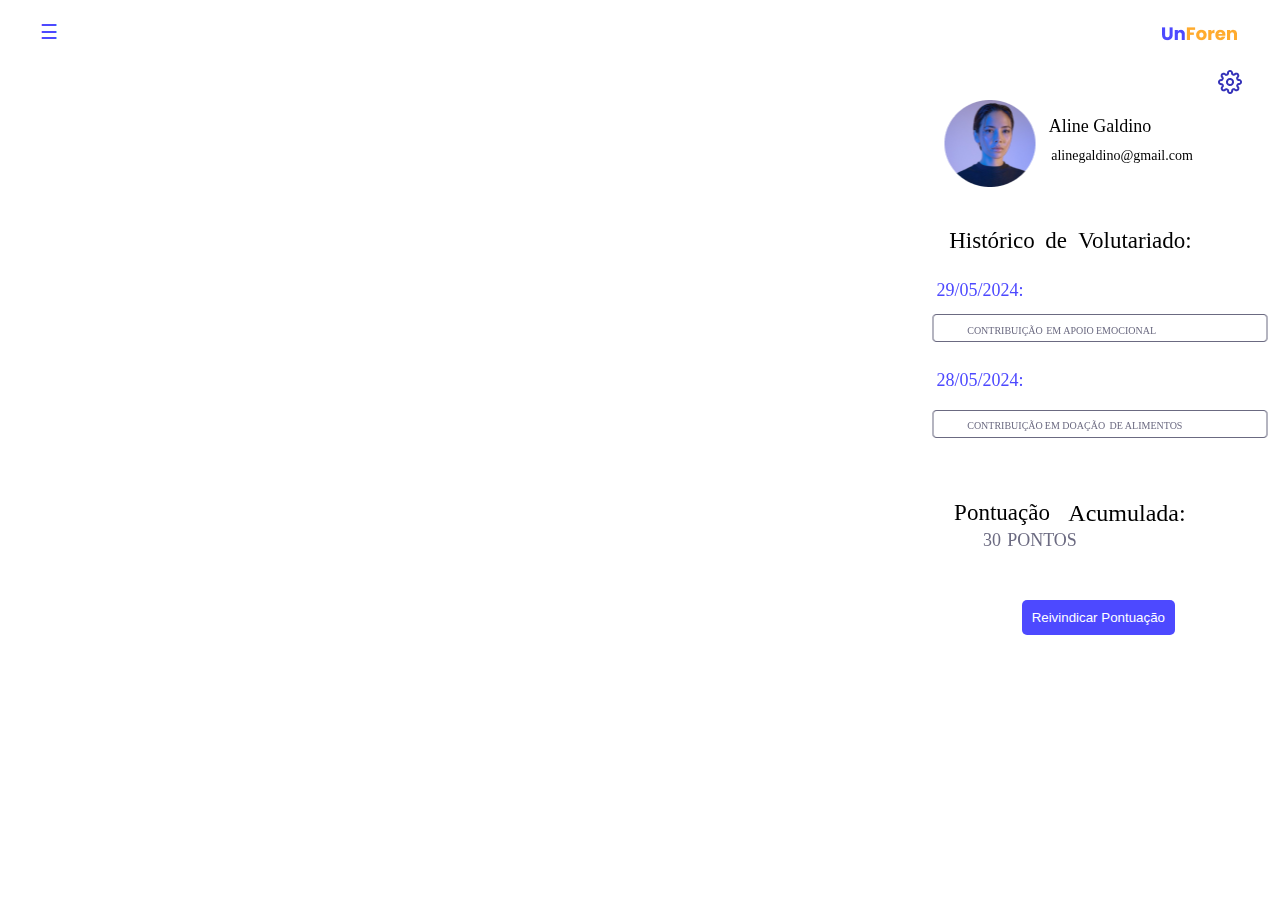
<file: TelaHistorico.html>
<!DOCTYPE html>
<html lang="pt-BR">
<head>
    <meta charset="UTF-8">
    <meta name="viewport" content="width=device-width, initial-scale=1.0">

    <script src="./js/TelaPerfil.js"></script>
    <link rel="stylesheet" href="./css/TelaHistorico.css">

    <link rel="shortcut icon" href="./imagens/TelaPerfil/logo.png" type="image/x-icon">

    <title> UnFore </title>
 
</head>
<body>

    <div id="myMenu" class="menu">
        <a href="javascript:void(0)" class="closebtn" onclick="closeMenu()">&times;</a>
        <div class="menu-content">
            <a href="TelaHome.html">Home</a>
            <a href="TelaCadastroRelato.html">Registrar Relatos</a>
            <a href="TelaConsultarRelato01.html">Voluntariar Doações</a>
            <a href="TelaConsultarRelato02.html">Voluntariar Contribuição</a>
            <a href="TelaConsultarRelato03.html">Voluntariar Apoio Emocional</a>
            <a href="TelaHistorico.html">Histórico de Contribuições</a>
            <a href="TelaPerfil.html">Perfil</a>
        </div>
    </div>
    
    <div id="main">
        <button class="openbtn" onclick="toggleMenu()">&#9776;</button>
    </div>

<img src="./imagens/TelaPerfil/logo.png" alt="UnFore" class="imagemlogo">

<img src="./imagens/TelaHistorico/ImagemPerfil.png"  class="imagemPerfil">

<img src="./imagens/TelaPerfil/Configurações.png"  class="imagemConfiguracao">

<span class="texto01"> Aline Galdino   </span>

<span class="texto02"> alinegaldino@gmail.com  </span>

<span class="texto03"> Histórico  </span>
<span class="texto04"> de </span>
<span class="texto05"> Volutariado: </span>

<span class="texto06"> 29/05/2024:  </span>

<img src="./imagens/TelaHistorico/RETANGULO.png"  class="imagemRetanagulo">

<span class="texto07"> CONTRIBUIÇÃO  </span>
<span class="texto08"> EM APOIO  </span>
<span class="texto09">  EMOCIONAL </span>


<span class="texto10"> 28/05/2024:  </span>

<img src="./imagens/TelaHistorico/RETANGULO.png"  class="imagemRetanagulo2">

<span class="texto11"> CONTRIBUIÇÃO  </span>
<span class="texto12"> EM DOAÇÃO  </span>
<span class="texto13">  DE ALIMENTOS </span>

<span class="texto14"> Pontuação </span>
<span class="texto15"> Acumulada: </span>


<span class="texto16">  30  </span>
<span class="texto17"> PONTOS  </span>


<button class="botao">Reivindicar Pontuação</button>

<div class="overlay" id="overlay" onclick="closeMenu()"></div>

<div class="modal" id="modal"></div>

</body>
</html>
</file>
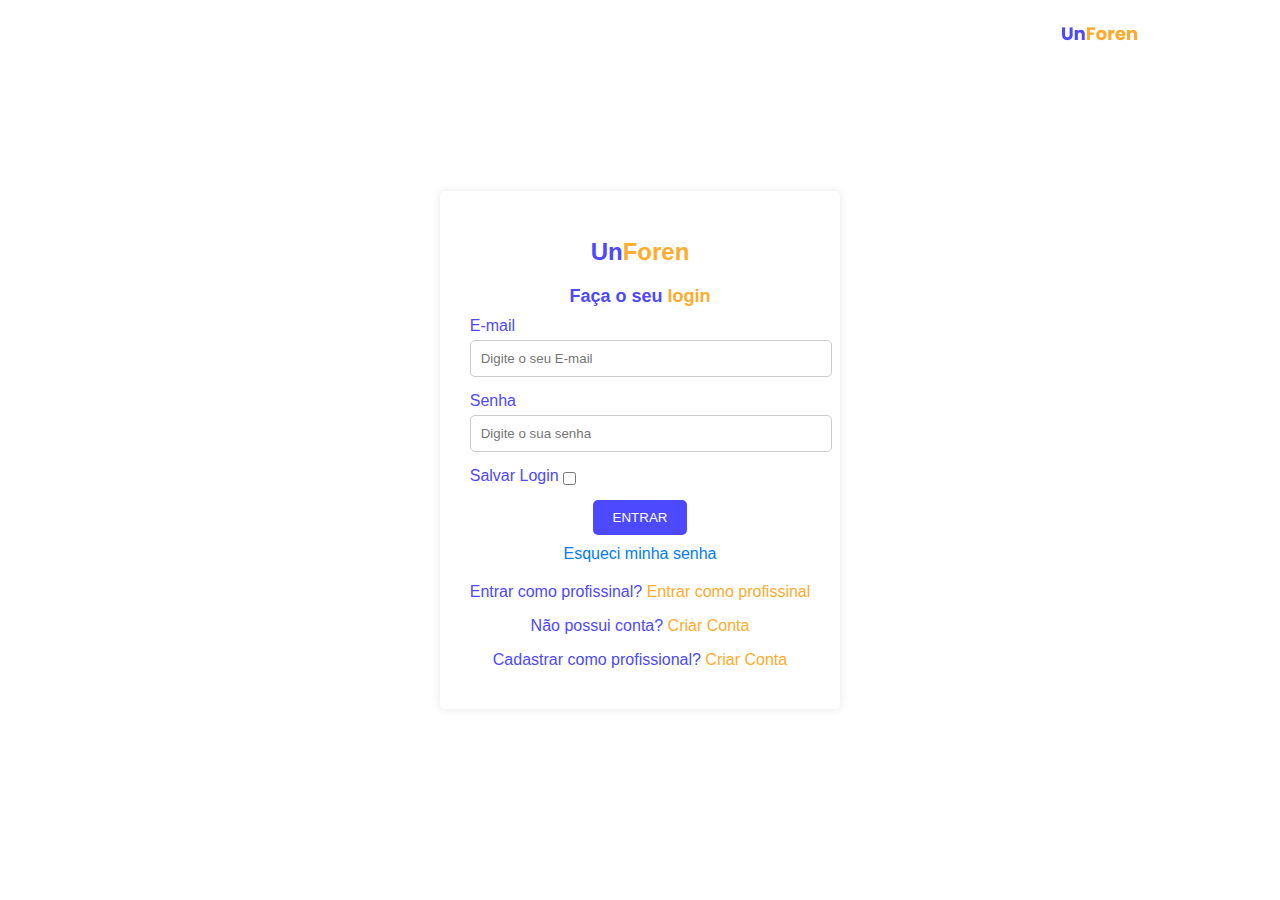
<file: TelaLogin.html>
<!DOCTYPE html>
<html lang="pt-BR">
<head>
    <meta charset="UTF-8">
    <meta name="viewport" content="width=device-width, initial-scale=1.0">

    <script src="./js/TelaAjudaPsicologa.js"></script>
    <link rel="stylesheet" href="./css/TelaLogin.css">
    <link rel="shortcut icon" href="./imagens/TelaAjudaPsicologa/logo.png" type="image/x-icon">
    <link href="https://fonts.googleapis.com/css2?family=Roboto:wght@400;700&display=swap" rel="stylesheet">



    <title> UnFore </title>
 
</head>
<body>

<img src="./imagens/TelaAjudaPsicologa/logo.png" alt="UnFore" class="imagemlogo">


<div class="container">
    <div class="login-box">
        <h1><span class="unforen">Un</span>Foren</h1>
        <h2>Faça o seu<span class="login"> login</span></h2>
        <form action="#">
            <div class="input-group">
                <label for="email">E-mail</label>
                <input type="email" placeholder="Digite o seu E-mail" id="email" name="email" required>
            </div>
            <div class="input-group">
                <label for="password">Senha</label>
                <input placeholder="Digite o sua senha" type="password" id="password" name="password" required>
            </div>
            <div class="checkbox-group">
                <label for="checkbox">Salvar Login</label>
                <input type="checkbox" id="remember-me" name="remember-me" >
            </div>
            
        </form>

        <a href="TelaHome.html"> <button type="submit">ENTRAR</button> </a> 
            <a href="#" class="forgot-password">Esqueci minha senha</a>
            
        <div class="create-account">
            <p>Entrar como profissinal? <a href="#">Entrar como profissinal</a></p>

            <p>Não possui conta? <a href="./TelaCadastro.html">Criar Conta</a></p>
            
            <p>Cadastrar como profissional? <a href="TelaCadastroPsicologo.html">Criar Conta</a></p>
 
        </div>
    </div>
</div>
</form>
    </div>
</div>

</body>
</html>
</file>
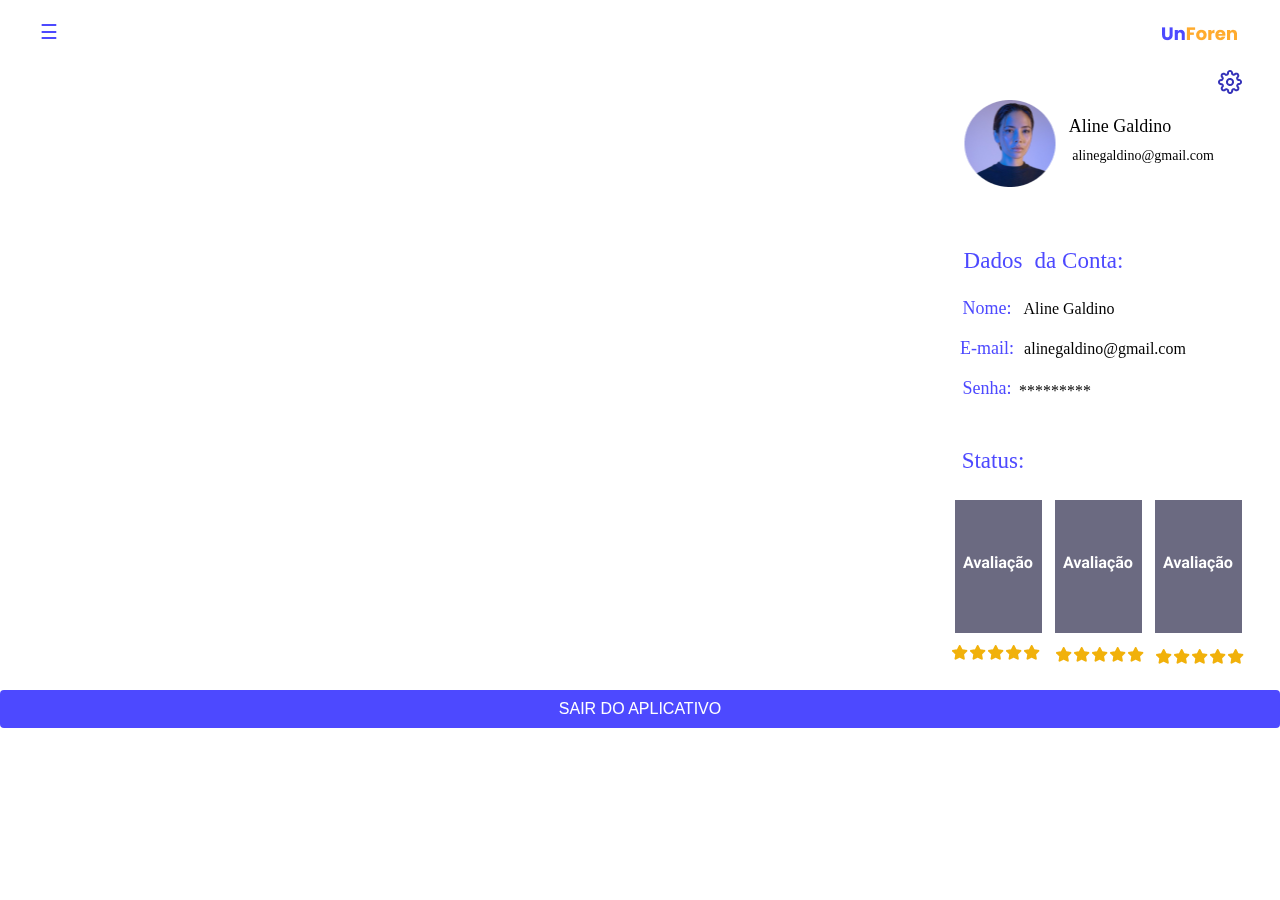
<file: TelaPerfil.html>
<!DOCTYPE html>
<html lang="pt-BR">
<head>
    <meta charset="UTF-8">
    <meta name="viewport" content="width=device-width, initial-scale=1.0">

    <script src="./js/TelaPerfil.js"></script>
    <link rel="stylesheet" href="./css/TelaPerfil.css">

    <link rel="shortcut icon" href="./imagens/TelaPerfil/logo.png" type="image/x-icon">

    <title> UnFore </title>
 
</head>
<body>

    <div id="myMenu" class="menu">
        <a href="javascript:void(0)" class="closebtn" onclick="closeMenu()">&times;</a>
        <div class="menu-content">
            <a href="TelaHome.html">Home</a>
            <a href="TelaCadastroRelato.html">Registrar Relatos</a>
            <a href="TelaConsultarRelato01.html">Voluntariar Doações</a>
            <a href="TelaConsultarRelato02.html">Voluntariar Contribuição</a>
            <a href="TelaConsultarRelato03.html">Voluntariar Apoio Emocional</a>
            <a href="TelaHistorico.html">Histórico de Contribuições</a>
            <a href="TelaPerfil.html">Perfil</a>
        </div>
    </div>
    
    <div id="main">
        <button class="openbtn" onclick="toggleMenu()">&#9776;</button>
    </div>

<img src="./imagens/TelaPerfil/logo.png" alt="UnFore" class="imagemlogo">

<img src="./imagens/TelaHistorico/ImagemPerfil.png"  class="imagemPerfil">

<img src="./imagens/TelaPerfil/Configurações.png"  class="imagemConfiguracao">

<span class="texto01"> Aline Galdino   </span>

<span class="texto02"> alinegaldino@gmail.com  </span>

<span class="texto03"> Dados </span>
<span class="texto04"> da Conta: </span>

<span class="texto05"> Nome: </span>
<span class="texto06"> Aline Galdino </span>

<span class="texto07"> E-mail: </span>
<span class="texto08"> alinegaldino@gmail.com  </span>

<span class="texto09"> Senha: </span>
<span class="texto10"> ********* </span>

<span class="texto11"> Status: </span>

<img src="./imagens/TelaPerfil/Card.png"  class="imagemAvaliacao01">
<img src="./imagens/TelaPerfil/Card.png"  class="imagemAvaliacao02">
<img src="./imagens/TelaPerfil/Card.png"  class="imagemAvaliacao03">

<img src="./imagens/TelaPerfil/Estrelas.png"  class="imagemEstrela01">
<img src="./imagens/TelaPerfil/Estrelas.png"  class="imagemEstrela02">
<img src="./imagens/TelaPerfil/Estrelas.png"  class="imagemEstrela03">

<center>
    <div class="form-container">
    <button class="botaoRegistrar" onclick="window.location.href='./index.html'"> SAIR DO APLICATIVO </button>
    </div></center>

<div class="overlay" id="overlay" onclick="closeMenu()"></div>

<div class="modal" id="modal"></div>

</body>
</html>
</file>
<file: css/TelaAjudaDoacao.css>
.menu {
    height: 100%;
    width: 0;
    position: fixed;
    z-index: 1;
    top: 0;
    left: 0;
    background-color: #FFF; 
    overflow-x: hidden;
    transition: 0.5s;
    padding-top: 60px;
}

.menu.active {
    width: 250px;
}

.menu a {
    padding: 12px 20px;
    text-decoration: none;
    font-size: 15px; 
    color: #000;
    display: block;
    transition: 0.3s;
    border-bottom: 1px solid #4D49FF; 
}

.menu a:hover {
    background-color: #4D49FF; 
    padding-left: 30px; 
}

.menu .closebtn {
    position: absolute;
    top: 0;
    right: 25px;
    font-size: 36px;
}

.openbtn {
    font-size: 20px;
    cursor: pointer;
    background-color: #FFF;
    color: #4D49FF;
    padding: 10px 15px;
    border: none;
    position: absolute; 
    top: 10px; 
    left: 25px; 
}

.openbtn:hover {
    background-color: #4D49FF;
}

.menu-content {
    padding: 20px;
}

.imagemlogo {
    position: absolute;
    top: 20px;
    right: 80px;
    transform: translate(50%, 0);
}

.container {
    background-color: #FFFF;
    padding: 20px;
    border-radius: 10px;
    text-align: center;
    width: 90%;
    max-width: 400px;
    color: #ffffff;
}

.overlay {
    position: fixed;
    top: 0;
    left: 0;
    width: 100%;
    height: 100%;
    background: #dadadd86;
    opacity: 0;
    z-index: -1;
    transition: opacity 0.5s ease;
}

.overlay.active {
    opacity: 1;
    z-index: 0;
}

.modal {
    position: fixed;
    top: 0;
    left: 0;
    width: 100%;
    height: 100%;
    background: none;
    z-index: -1;
}

.ImagemRetangulo {
    position: absolute;
    top: 90px;
    right: 180px;
    transform: translate(50%, 0);
}

.ImagemSessao {
    position: absolute;
    top: 110px;
    right: 250px;
    transform: translate(50%, 0);
}

.texto01 {
    position: absolute;
    top: 120px;
    right: 110px;
    transform: translate(50%, 0);
    font-family: Sourse Sans Pro; 
    color: #4D49FF;
    font-size: 16px
}

.texto02 {
    position: absolute;
    top: 150px;
    right: 102px;
    transform: translate(50%, 0);
    font-family: Sourse Sans Pro; 
    color: #000000;
    font-size: 16px
}

.texto03 {
    position: absolute;
    top: 178px;
    right: 102px;
    transform: translate(50%, 0);
    font-family: Sourse Sans Pro; 
    color: #000000;
    font-size: 16px
}

.texto04 {
    position: absolute;
    top: 298px;
    right: 302px;
    transform: translate(50%, 0);
    font-family: Sourse Sans Pro; 
    color: #000000;
    font-size: 18px
}

.texto05 {
    position: absolute;
    top: 298px;
    right: 262px;
    transform: translate(50%, 0);
    font-family: Sourse Sans Pro; 
    color: #000000;
    font-size: 18px
}

.texto06 {
    position: absolute;
    top: 298px;
    right: 215px;
    transform: translate(50%, 0);
    font-family: Sourse Sans Pro; 
    color: #000000;
    font-size: 18px
}

.chat-container {
    width: 80%; 
    max-width: 800px; 
    background: #F5F4FF;
    border-radius: 10px;
    box-shadow: 0 0 10px rgba(0, 0, 0, 0.1);
    overflow: hidden;
    display: flex;
    flex-direction: column;
    padding: 20px;
    position: absolute;
    top: 350px; 
    left: 50%; 
    transform: translateX(-50%); 
}

.chat-messages {
    flex: 1;
    padding: 20px;
    overflow-y: auto;
    border: 1px solid #080808;
    border-radius: 5px;
    margin-bottom: 10px;
    width: 85%; 
}

.message {
    margin-bottom: 10px;
    padding: 10px;
    background: #9997fc;
    border-radius: 5px;
    position: relative;
    max-width: 80%; 
}

.message-author {
    margin-bottom: 5px;
    font-weight: bold;
}

.message-author img {
    width: 20px;
    height: 20px;
    margin-right: 5px;
    border-radius: 50%;
    vertical-align: middle;
}

.chat-input-container {
    display: flex;
    flex-direction: column;
    gap: 10px;
}

.chat-input-container input {
    padding: 10px;
    border: 1px solid #ddd;
    border-radius: 5px;
    outline: none;
}

.chat-input-container button {
    padding: 10px;
    border: none;
    border-radius: 5px;
    background: #4D49FF;
    color: white;
    cursor: pointer;
}

.chat-input-container button:hover {
    background: #4D49FF;
}

.botaoRegistrar{
    width: 100%;
    padding: 10px;
    background-color: #4D49FF;
    border: none;
    border-radius: 4px;
    color: #ffffff;
    font-size: 16px;
    cursor: pointer;
    margin-top: 670px;
}

.botaoRegistrar:hover{
    background-color: #5656ff;
    transform: scale(1.1);
}
</file>
<file: css/TelaAjudaPsicologa.css>
body {
    margin: 0;
    font-family: Arial, sans-serif;
    background-color: #fff;
    color: white;
}

.menu {
    height: 100%;
    width: 0;
    position: fixed;
    z-index: 1;
    top: 0;
    left: 0;
    background-color: #FFF; 
    overflow-x: hidden;
    transition: 0.5s;
    padding-top: 60px;
}

.menu.active {
    width: 250px;
}

.menu a {
    padding: 12px 20px;
    text-decoration: none;
    font-size: 15px; 
    color: #000;
    display: block;
    transition: 0.3s;
    border-bottom: 1px solid #4D49FF; 
}

.menu a:hover {
    background-color: #4D49FF; 
    padding-left: 30px; 
}

.menu .closebtn {
    position: absolute;
    top: 0;
    right: 25px;
    font-size: 36px;
}

.openbtn {
    font-size: 20px;
    cursor: pointer;
    background-color: #FFF;
    color: #4D49FF;
    padding: 10px 15px;
    border: none;
    position: absolute; 
    top: 10px; 
    left: 25px; 
}

.openbtn:hover {
    background-color: #4D49FF;
}

.menu-content {
    padding: 20px;
}

.imagemlogo {
    position: absolute;
    top: 20px;
    right: 80px;
    transform: translate(50%, 0);
}

.container {
    background-color: #FFFF;
    padding: 20px;
    border-radius: 10px;
    text-align: center;
    width: 90%;
    max-width: 400px;
    color: #ffffff;
}

.overlay {
    position: fixed;
    top: 0;
    left: 0;
    width: 100%;
    height: 100%;
    background: #dadadd86;
    opacity: 0;
    z-index: -1;
    transition: opacity 0.5s ease;
}

.overlay.active {
    opacity: 1;
    z-index: 0;
}

.modal {
    position: fixed;
    top: 0;
    left: 0;
    width: 100%;
    height: 100%;
    background: none;
    z-index: -1;
}

.imagemlogo {
    position: absolute;
    top: 20px;
    right: 80px;
    transform: translate(50%, 0);
}

.ImagemRetangulo {
    position: absolute;
    top: 90px;
    right: 180px;
    transform: translate(50%, 0);
}

.ImagemSessao {
    position: absolute;
    top: 110px;
    right: 250px;
    transform: translate(50%, 0);
}

.chat-container {
    width: 80%; 
    max-width: 800px; 
    background: #F5F4FF;
    border-radius: 10px;
    box-shadow: 0 0 10px rgba(0, 0, 0, 0.1);
    overflow: hidden;
    display: flex;
    flex-direction: column;
    padding: 20px;
    position: absolute;
    top: 350px; 
    left: 50%; 
    transform: translateX(-50%); 
}

.chat-messages {
    flex: 1;
    padding: 20px;
    overflow-y: auto;
    border: 1px solid #080808;
    border-radius: 5px;
    margin-bottom: 10px;
    width: 85%; 
}

.message {
    margin-bottom: 10px;
    padding: 10px;
    background: #9997fc;
    border-radius: 5px;
    position: relative;
    max-width: 80%; 
}

.message-author {
    margin-bottom: 5px;
    font-weight: bold;
}

.message-author img {
    width: 20px;
    height: 20px;
    margin-right: 5px;
    border-radius: 50%;
    vertical-align: middle;
}

.chat-input-container {
    display: flex;
    flex-direction: column;
    gap: 10px;
}

.chat-input-container input {
    padding: 10px;
    border: 1px solid #ddd;
    border-radius: 5px;
    outline: none;
}

.chat-input-container button {
    padding: 10px;
    border: none;
    border-radius: 5px;
    background: #4D49FF;
    color: white;
    cursor: pointer;
}

.chat-input-container button:hover {
    background: #4D49FF;
}

.texto01 {
    position: absolute;
    top: 120px;
    right: 96px;
    transform: translate(50%, 0);
    font-family: Sourse Sans Pro; 
    color: #4D49FF;
    font-size: 16px
}

.texto02 {
    position: absolute;
    top: 150px;
    right: 102px;
    transform: translate(50%, 0);
    font-family: Sourse Sans Pro; 
    color: #000000;
    font-size: 16px
}

.texto03 {
    position: absolute;
    top: 178px;
    right: 132px;
    transform: translate(50%, 0);
    font-family: Sourse Sans Pro; 
    color: #000000;
    font-size: 16px
}

.texto04 {
    position: absolute;
    top: 298px;
    right: 302px;
    transform: translate(50%, 0);
    font-family: Sourse Sans Pro; 
    color: #000000;
    font-size: 18px
}

.texto05 {
    position: absolute;
    top: 298px;
    right: 252px;
    transform: translate(50%, 0);
    font-family: Sourse Sans Pro; 
    color: #000000;
    font-size: 18px
}

.texto06 {
    position: absolute;
    top: 298px;
    right: 180px;
    transform: translate(50%, 0);
    font-family: Sourse Sans Pro; 
    color: #000000;
    font-size: 18px
}

.botaoRegistrar{
    width: 100%;
    padding: 10px;
    background-color: #4D49FF;
    border: none;
    border-radius: 4px;
    color: #ffffff;
    font-size: 16px;
    cursor: pointer;
    margin-top: 677px;
}

.botaoRegistrar:hover{
    background-color: #5656ff;
    transform: scale(1.1);
}
</file>
<file: css/TelaCadastro.css>
body{
    margin: 0;
    font-family: Arial, Helvetica, sans-serif;
    background-color: #ffff;
    color: #4D49FF;
    display: flex;
    justify-content: center;
    align-items: center;
    height: 100vh;

}

.container{
    text-align: center;
}

.header{
    margin-bottom: 20px;
}

.brand{
    font-size: 24px;
    font-weight: bold;
}

.highlight{
    color: #FFAB2E;

}

.form-container{
    background-color: #FFF;
    padding: 20px;
    border-radius: 8px;
    width: 300px;
    box-shadow: 0 4px 8px rgba(0,0,0,0.2);

}

.form-container h1{
    color: #4D49FF;
    font-size: 24px;
    margin-bottom: 5px;
}

.form-container p{
    color: #FFAB2E;
    margin-bottom: 20px;
}

.form-container label{
    display: block;
    text-align: left;
    margin: 10px 0 5px;
    color: #4D49FF;
}

.form-container input{
    width: 100%;
    padding: 10px;
    margin-bottom: 10px;
    border: 1px solid #CCC;
    border-radius: 4px;
    background-color: #FFF;
    color: #000;
    box-sizing: border-box;
}

.form-container button{
    width: 100%;
    padding: 10px;
    background-color: #4D49FF;
    border: none;
    border-radius: 4px;
    color: #ffffff;
    font-size: 16px;
    cursor: pointer;
    margin-top: 10px;
}

.form-container button:hover{
    background-color: #5656ff;
    transform: scale(1.1);
}

.login-link{
    margin-top: 20px;
    color: #929292;
    font-size: 14px;
    cursor: pointer;
}
</file>
<file: css/TelaCadastroPsicologa.css>
body {
    margin: 0;
    font-family: Arial, sans-serif;
    background-color: #ffffff;
    color: #4D49FF;
    display: flex;
    justify-content: center;
    align-items: center;
    height: 100vh;
}

.container {
    text-align: center;
    width: 100%;
    max-width: 400px;
    padding: 20px;
    background-color: #ffff;
    border-radius: 10px;
    box-shadow: 0 0 10px rgba(0, 0, 0, 0.5);
}

main h1 {
    color: #4D49FF;
    font-size: 24px;
    margin-bottom: 10px;
    position: absolute;
    top: 140px;
    left: -18%;
    transform: translate(50%,0);
}

main p {
    margin-bottom: 20px;
    font-size: 16px;
    top: 160px;
    left: -25%;
    transform: translate(50%,0);
}

form {
    display: flex;
    flex-direction: column;
}

form label {
    margin-bottom: 5px;
    font-size: 14px;
}

form input {
    padding: 10px;
    margin-bottom: 20px;
    border: 1px solid #444;
    border-radius: 5px;
    background-color: #fff; /* Corrigido para branco */
    color: #000; /* Corrigido para preto */
}

form input::placeholder {
    color: #888;
}

form button {
    padding: 10px;
    border: none;
    border-radius: 5px;
    background-color: #4D49FF;
    color: #fff; /* Corrigido para branco */
    font-size: 16px;
    cursor: pointer;
}

form button:hover {
    background-color: #5656ff;
    transform: scale(1.1);
}

a {
    display: block;
    margin-top: 20px;
    color: #ccc;
    text-decoration: none;
    font-size: 14px;
}

a:hover {
    text-decoration: underline;
}

.logo {
    position: absolute;
    top: 25px;
    right: 45px;
    transform: translate(50%,0);
}

.botao01{
    width: 100%;
    padding: 10px;
    background-color: #4D49FF;
    border: none;
    border-radius: 4px;
    color: #ffffff;
    font-size: 16px;
    cursor: pointer;
    margin-top: 10px;
}

.botao01:hover{
    background-color: #5656ff;
    transform: scale(1.1);
}
</file>
<file: css/TelaCadastroRelato.css>
body {
    margin: 0;
    background-color: #FFF;
    color: #4D49FF;
    display: flex;
    justify-content: center;
    align-items: center;
    
}

.menu {
    height: 100%;
    width: 0;
    position: fixed;
    z-index: 1;
    top: 0;
    left: 0;
    background-color: #FFF; 
    overflow-x: hidden;
    transition: 0.5s;
    padding-top: 60px;
}

.menu.active {
    width: 250px;
}

.menu a {
    padding: 12px 20px;
    text-decoration: none;
    font-size: 15px; 
    color: #000;
    display: block;
    transition: 0.3s;
    border-bottom: 1px solid #4D49FF; 
}

.menu a:hover {
    background-color: #4D49FF; 
    padding-left: 30px; 
}

.menu .closebtn {
    position: absolute;
    top: 0;
    right: 25px;
    font-size: 36px;
}

.openbtn {
    font-size: 20px;
    cursor: pointer;
    background-color: #FFF;
    color: #4D49FF;
    padding: 10px 15px;
    border: none;
    position: absolute; 
    top: 10px; 
    left: 25px; 
}

.openbtn:hover {
    background-color: #4D49FF;
}

.menu-content {
    padding: 20px;
}

.imagemlogo {
    position: absolute;
    top: 20px;
    right: 80px;
    transform: translate(50%, 0);
}

.container {
    background-color: #FFFF;
    padding: 20px;
    border-radius: 10px;
    text-align: center;
    width: 90%;
    max-width: 400px;
    color: #ffffff;
}

.overlay {
    position: fixed;
    top: 0;
    left: 0;
    width: 100%;
    height: 100%;
    background: #dadadd86;
    opacity: 0;
    z-index: -1;
    transition: opacity 0.5s ease;
}

.overlay.active {
    opacity: 1;
    z-index: 0;
}

.modal {
    position: fixed;
    top: 0;
    left: 0;
    width: 100%;
    height: 100%;
    background: none;
    z-index: -1;
}


.imagemlogo {
    position: absolute;
    top: 20px;
    right: 80px;
    transform: translate(50%, 0);
}

.ImagemRetangulo {
    position: absolute;
    top: 90px;
    right: 180px;
    transform: translate(50%, 0);
}

p {
    margin-bottom: 20px;
    font-weight: bold;
    font-size: 14px;
    color: #d3d3d3;
}

label {
    display: block;
    text-align: left;
    margin-bottom: 5px;
    color: #4D49FF;
}

input, textarea {
    width: 100%;
    padding: 10px;
    margin-bottom: 20px;
    border: 1px solid #ccc;
    border-radius: 5px;
    background-color: #333;
    color: #000; 
}

input::placeholder, textarea::placeholder {
    color: #888;
}

button {
    padding: 10px;
    border: none;
    border-radius: 5px;
    background-color: #4D49FF;
    color: #ffffff;
    font-size: 16px;
    font-weight: bold;
    cursor: pointer;
}

button:hover {
    background-color: #5656ff;
    transform: scale(1.1);
}

.container {
    background-color: #FFFF;
    padding: 20px;
    border-radius: 10px;
    text-align: center;
    width: 90%;
    max-width: 400px;
    color: #ffffff;
}

.header {
    display: flex;
    justify-content: center;
    font-size: 24px;
    font-weight: bold;
    margin-bottom: 20px;
}

h1 {
    color: #646cff;
    margin-bottom: 10px;
}

p {
    margin-bottom: 20px;
    font-weight: bold;
    font-size: 14px;
    color: #FFAB2E;
}

label {
    display: block;
    text-align: left;
    margin-bottom: 5px;
    color: #4D49FF;
}

input, textarea {
    width: 100%;
    padding: 10px;
    margin-bottom: 20px;
    border: 1px solid #ccc;
    border-radius: 5px;
    background-color: #FFF;
    color: #000; 
}
</file>
<file: css/TelaConsultarRelato01.css>
body {
    font-family: 'Poppins', sans-serif;
    background-color: #ffff;
    color: #4D49FF;
    display: flex;
    flex-direction: column;
    align-items: center;
    justify-content: flex-start;
    height: 100vh;
    margin: 0;
    padding: 0;
}

.menu {
    height: 100%;
    width: 0;
    position: fixed;
    z-index: 1;
    top: 0;
    left: 0;
    background-color: #FFF; 
    overflow-x: hidden;
    transition: 0.5s;
    padding-top: 60px;
}

.menu.active {
    width: 250px;
}

.menu a {
    padding: 12px 20px;
    text-decoration: none;
    font-size: 15px; 
    color: #000;
    display: block;
    transition: 0.3s;
    border-bottom: 1px solid #4D49FF; 
}

.menu a:hover {
    background-color: #4D49FF; 
    padding-left: 30px; 
}

.menu .closebtn {
    position: absolute;
    top: 0;
    right: 25px;
    font-size: 36px;
}

.openbtn {
    font-size: 20px;
    cursor: pointer;
    background-color: #FFF;
    color: #4D49FF;
    padding: 10px 15px;
    border: none;
    position: absolute; 
    top: 10px; 
    left: 25px; 
}

.openbtn:hover {
    background-color: #4D49FF;
}

.menu-content {
    padding: 20px;
}

.imagemlogo {
    position: absolute;
    top: 20px;
    right: 80px;
    transform: translate(50%, 0);
}

.container {
    background-color: #FFFF;
    padding: 20px;
    border-radius: 10px;
    text-align: center;
    width: 90%;
    max-width: 400px;
    color: #ffffff;
}

.overlay {
    position: fixed;
    top: 0;
    left: 0;
    width: 100%;
    height: 100%;
    background: #dadadd86;
    opacity: 0;
    z-index: -1;
    transition: opacity 0.5s ease;
}

.overlay.active {
    opacity: 1;
    z-index: 0;
}

.modal {
    position: fixed;
    top: 0;
    left: 0;
    width: 100%;
    height: 100%;
    background: none;
    z-index: -1;
}

.imagemlogo {
    position: absolute;
    top: 20px;
    right: 80px;
    transform: translate(50%, 0);
}

.input-pesquisar {
    position: absolute;
    top: 0;
    left: 50%;
    transform: translateX(-50%);
    display: flex;
    align-items: center;
    background: none;
    border: 1px solid #6B6A81;
    border-radius: 8px;
    padding: 10px;
    width: 300px;
    margin-top: 90px;
}

.input-pesquisar input[type="text"] {
    flex: 1;
    background: none;
    border: none;
    outline: none;
    color: #272727;
    padding-left: 30px;
}

.input-pesquisar i {
    color: #4D49FF;
    font-size: 20px;
    position: absolute;
}

.input-pesquisar .bi-search {
    left: 10px;
}

.input-pesquisar .bi-box-seam {
    right: 10px;
}

.title-main {
    margin-top: 150px;
    font-size: 24px;
    margin-bottom: 20px;
}

.card-container {
    display: flex;
    flex-direction: column;
    align-items: center;
}

.card-page {
    display: none;
    width: 100%;
}

.card-group {
    display: flex;
    justify-content: space-around;
    margin-bottom: 20px;
    width: 100%;
}

.card {
    background-color: transparent; 
    border: 2px solid #FFAB2E;
    border-radius: 8px;
    padding: 15px;
    margin: 10px;
    color: #000; 
}

.card.square {
    width: 30%;
    height: 100px;
}

.card.rectangle {
    width: 60%;
    height: 100px;
}

.card-text {
    font-weight: bold;
    font-size: 10px
}

.card-text1 {
    margin-top: 2px;
    font-size: 10px
}

.pagination {
    display: flex;
    align-items: center;
    margin: 20px;
}

.pagination button {
    background-color: #4D49FF;
    border: none;
    color: #FFF;
    padding: 10px 15px;
    cursor: pointer;
    border-radius: 8px;
    margin: 0 5px;
}

.pagination .page-number {
    font-size: 18px;
    font-weight: bold;
}

.footer {
    position: absolute;
    bottom: 20px;
}

.botaoRegistrar{
    width: 100%;
    padding: 10px;
    background-color: #4D49FF;
    border: none;
    border-radius: 4px;
    color: #ffffff;
    font-size: 16px;
    cursor: pointer;
    margin-top: 10px;
}

.botaoRegistrar:hover{
    background-color: #5656ff;
    transform: scale(1.1);
}

a {
    text-decoration: none;
}
</file>
<file: css/TelaHistorico.css>
body {
    margin: 0;
    font-family: Arial, sans-serif;
    background-color: #fff;
    color: white;
}

.menu {
    height: 100%;
    width: 0;
    position: fixed;
    z-index: 1;
    top: 0;
    left: 0;
    background-color: #FFF; 
    overflow-x: hidden;
    transition: 0.5s;
    padding-top: 60px;
}

.menu.active {
    width: 250px;
}

.menu a {
    padding: 12px 20px;
    text-decoration: none;
    font-size: 15px; 
    color: #000;
    display: block;
    transition: 0.3s;
    border-bottom: 1px solid #4D49FF; 
}

.menu a:hover {
    background-color: #4D49FF; 
    padding-left: 30px; 
}

.menu .closebtn {
    position: absolute;
    top: 0;
    right: 25px;
    font-size: 36px;
}

.openbtn {
    font-size: 20px;
    cursor: pointer;
    background-color: #FFF;
    color: #4D49FF;
    padding: 10px 15px;
    border: none;
    position: absolute; 
    top: 10px; 
    left: 25px; 
}

.openbtn:hover {
    background-color: #4D49FF;
}

.menu-content {
    padding: 20px;
}

.imagemlogo {
    position: absolute;
    top: 20px;
    right: 80px;
    transform: translate(50%, 0);
}

.container {
    background-color: #FFFF;
    padding: 20px;
    border-radius: 10px;
    text-align: center;
    width: 90%;
    max-width: 400px;
    color: #ffffff;
}

.overlay {
    position: fixed;
    top: 0;
    left: 0;
    width: 100%;
    height: 100%;
    background: #dadadd86;
    opacity: 0;
    z-index: -1;
    transition: opacity 0.5s ease;
}

.overlay.active {
    opacity: 1;
    z-index: 0;
}

.modal {
    position: fixed;
    top: 0;
    left: 0;
    width: 100%;
    height: 100%;
    background: none;
    z-index: -1;
}

.imagemlogo {
    position: absolute;
    top: 20px;
    right: 80px;
    transform: translate(50%, 0);
}

.imagemPerfil {
    position: absolute;
    top: 100px;
    right: 290px;
    transform: translate(50%, 0);
}

.imagemConfiguracao {
    position: absolute;
    top: 70px;
    right: 50px;
    transform: translate(50%, 0);
}

.texto01 {
    position: absolute;
    top: 116px;
    right: 180px;
    transform: translate(50%, 0);
    font-family:  Roboto; 
    color: #000;
    font-size: 18px
}

.texto02 {
    position: absolute;
    top: 148px;
    right: 158px;
    transform: translate(50%, 0);
    font-family:  Roboto; 
    color: #000;
    font-size: 14px
}

.texto03 {
    position: absolute;
    top: 228px;
    right: 288px;
    transform: translate(50%, 0);
    font-family:  Roboto; 
    color: #000;
    font-size: 23px
}

.texto04 {
    position: absolute;
    top: 228px;
    right: 224px;
    transform: translate(50%, 0);
    font-family:  Roboto; 
    color: #000;
    font-size: 23px
}

.texto05 {
    position: absolute;
    top: 228px;
    right: 145px;
    transform: translate(50%, 0);
    font-family:  Roboto; 
    color: #000;
    font-size: 23px
}

.texto06 {
    position: absolute;
    top: 280px;
    right: 300px;
    transform: translate(50%, 0);
    font-family:  Roboto; 
    color: #4D49FF;
    font-size: 18px
}

.imagemRetanagulo {
    position: absolute;
    top: 314px;
    right: 180px;
    transform: translate(50%, 0);
}

.texto07 {
    position: absolute;
    top: 325px;
    right: 275px;
    transform: translate(50%, 0);
    font-family:  Roboto; 
    color: #6B6A81;
    font-size: 10px
}

.texto08 {
    position: absolute;
    top: 325px;
    right: 210px;
    transform: translate(50%, 0);
    font-family:  Roboto; 
    color: #6B6A81;
    font-size: 10px
}

.texto09 {
    position: absolute;
    top: 325px;
    right: 154px;
    transform: translate(50%, 0);
    font-family:  Roboto; 
    color: #6B6A81;
    font-size: 10px
}

.texto10 {
    position: absolute;
    top: 370px;
    right: 300px;
    transform: translate(50%, 0);
    font-family:  Roboto; 
    color: #4D49FF;
    font-size: 18px
}

.imagemRetanagulo2 {
    position: absolute;
    top: 410px;
    right: 180px;
    transform: translate(50%, 0);
}

.texto11 {
    position: absolute;
    top: 420px;
    right: 275px;
    transform: translate(50%, 0);
    font-family:  Roboto; 
    color: #6B6A81;
    font-size: 10px
}

.texto12 {
    position: absolute;
    top: 420px;
    right: 205px;
    transform: translate(50%, 0);
    font-family:  Roboto; 
    color: #6B6A81;
    font-size: 10px
}

.texto13 {
    position: absolute;
    top: 420px;
    right: 134px;
    transform: translate(50%, 0);
    font-family:  Roboto; 
    color: #6B6A81;
    font-size: 10px
}

.texto14 {
    position: absolute;
    top: 500px;
    right: 278px;
    transform: translate(50%, 0);
    font-family:  Roboto; 
    color: #000;
    font-size: 23px
}

.texto15 {
    position: absolute;
    top: 500px;
    right: 153px;
    transform: translate(50%, 0);
    font-family:  Roboto; 
    color: #000;
    font-size: 24px
}

.texto16 {
    position: absolute;
    top: 530px;
    right: 288px;
    transform: translate(50%, 0);
    font-family:  Roboto; 
    color: #6B6A81;
    font-size: 18px
}

.texto17 {
    position: absolute;
    top: 530px;
    right: 238px;
    transform: translate(50%, 0);
    font-family:  Roboto; 
    color: #6B6A81;
    font-size: 18px
}

.botao:hover {
    background: #0056b3;
}

.botao {
    position: absolute;
    top: 600px;
    right: 105px;
    padding: 10px;
    border: none;
    border-radius: 5px;
    background: #4D49FF;
    color: white;
    cursor: pointer;
}
</file>
<file: css/TelaLogin.css>
body {
    font-family: "Segoe UI", sans-serif;

    margin: 0;
    font-family: Arial, sans-serif;
    background-color: #ffffff;
    color: white;
}

.imagemlogo {
    position: absolute;
    top: 20px;
    right: 180px;
    transform: translate(50%, 0);
}

.ImagemRetangulo {
    position: absolute;
    top: 90px;
    right: 180px;
    transform: translate(50%, 0);
}

.container {
    display: flex;
    justify-content: center;
    align-items: center;
    height: 100vh;
}
 
.login-box {
    background-color: #ffffff;
    padding: 30px;
    border-radius: 5px;
    box-shadow: 0 0 10px rgba(0, 0, 0, 0.1);
    text-align: center;
}
 
h1 {
    font-size: 24px;
    margin-bottom: 20px;
    color: #FFAB2E;
}

.unforen {
    color: #4D49FF;
}

.login {
    color: #FFAB2E;
}

h2 {
    font-size: 18px;
    margin-bottom: 10px;
    color:#4D49FF
}
 
form {
    display: flex;
    flex-direction: column;
    width: 100%;
}
 
.input-group {
    margin-bottom: 15px;
    color: #4D49FF;
    text-align: left;

}
 
label {
    display: block;
    margin-bottom: 5px;
}
 
input[type="text"],
input[type="email"],
input[type="password"] {
    width: 100%;
    padding: 10px;
    border: 1px solid #ccc;
    border-radius: 5px;
}
 
.checkbox-group {
    margin-bottom: 10px;
    display: flex;
    color: #4D49FF;
    
}
 
input[type="checkbox"] {
    margin-right: 10px;
}
 
label[for="remember-me"] {
    cursor: pointer;
}
 
button[type="submit"] {
    background-color: #4D49FF;
    color: #FFFF;
    padding: 10px 20px;
    border: none;
    border-radius: 5px;
    cursor: pointer;
}
 
button[type="submit"]:hover {
    background-color: #5656ff;
    transform: scale(1.1);
}
 
.forgot-password {
    display: block;
    margin-top: 10px;
    text-decoration: none;
    color: #007bff;
}
 
.create-account {
    margin-top: 20px;
    color: #4D49FF;
}
 
.create-account p {
    margin-bottom: 10px;
}
 
.create-account a {
    text-decoration: none;
    color: #FFAB2E;
}
</file>
<file: css/TelaPerfil.css>
body {
    margin: 0;
    font-family: Arial, sans-serif;
    background-color: #ffffff;
    color: #FFAB2E;
}

.menu {
    height: 100%;
    width: 0;
    position: fixed;
    z-index: 1;
    top: 0;
    left: 0;
    background-color: #FFF; 
    overflow-x: hidden;
    transition: 0.5s;
    padding-top: 60px;
}

.menu.active {
    width: 250px;
}

.menu a {
    padding: 12px 20px;
    text-decoration: none;
    font-size: 15px; 
    color: #000;
    display: block;
    transition: 0.3s;
    border-bottom: 1px solid #4D49FF; 
}

.menu a:hover {
    background-color: #4D49FF; 
    padding-left: 30px; 
}

.menu .closebtn {
    position: absolute;
    top: 0;
    right: 25px;
    font-size: 36px;
}

.openbtn {
    font-size: 20px;
    cursor: pointer;
    background-color: #FFF;
    color: #4D49FF;
    padding: 10px 15px;
    border: none;
    position: absolute; 
    top: 10px; 
    left: 25px; 
}

.openbtn:hover {
    background-color: #4D49FF;
}

.menu-content {
    padding: 20px;
}

.imagemlogo {
    position: absolute;
    top: 20px;
    right: 80px;
    transform: translate(50%, 0);
}

.container {
    background-color: #FFFF;
    padding: 20px;
    border-radius: 10px;
    text-align: center;
    width: 90%;
    max-width: 400px;
    color: #ffffff;
}

.overlay {
    position: fixed;
    top: 0;
    left: 0;
    width: 100%;
    height: 100%;
    background: #dadadd86;
    opacity: 0;
    z-index: -1;
    transition: opacity 0.5s ease;
}

.overlay.active {
    opacity: 1;
    z-index: 0;
}

.modal {
    position: fixed;
    top: 0;
    left: 0;
    width: 100%;
    height: 100%;
    background: none;
    z-index: -1;
}

.imagemlogo {
    position: absolute;
    top: 20px;
    right: 80px;
    transform: translate(50%, 0);
}

.imagemPerfil {
    position: absolute;
    top: 100px;
    right: 270px;
    transform: translate(50%, 0);
}

.imagemConfiguracao {
    position: absolute;
    top: 70px;
    right: 50px;
    transform: translate(50%, 0);
}

.texto01 {
    position: absolute;
    top: 116px;
    right: 160px;
    transform: translate(50%, 0);
    font-family:  Roboto; 
    color: #000;
    font-size: 18px
}

.texto02 {
    position: absolute;
    top: 148px;
    right: 137px;
    transform: translate(50%, 0);
    font-family:  Roboto; 
    color: #000;
    font-size: 14px
}

.texto03 {
    position: absolute;
    top: 248px;
    right: 287px;
    transform: translate(50%, 0);
    font-family:  Roboto; 
    color: #4D49FF;
    font-size: 23px
}

.texto04 {
    position: absolute;
    top: 248px;
    right: 201px;
    transform: translate(50%, 0);
    font-family:  Roboto; 
    color: #4D49FF;
    font-size: 23px
}

.texto05 {
    position: absolute;
    top: 298px;
    right: 293px;
    transform: translate(50%, 0);
    font-family:  Roboto; 
    color: #4D49FF;
    font-size: 18px
}

.texto06 {
    position: absolute;
    top: 300px;
    right: 211px;
    transform: translate(50%, 0);
    font-family:  Roboto; 
    color: #000;
    font-size: 16px
}

.texto07 {
    position: absolute;
    top: 338px;
    right: 293px;
    transform: translate(50%, 0);
    font-family:  Roboto; 
    color: #4D49FF;
    font-size: 18px
}

.texto08 {
    position: absolute;
    top: 340px;
    right: 175px;
    transform: translate(50%, 0);
    font-family:  Roboto; 
    color: #000;
    font-size: 16px
}

.texto09 {
    position: absolute;
    top: 378px;
    right: 293px;
    transform: translate(50%, 0);
    font-family:  Roboto; 
    color: #4D49FF;
    font-size: 18px
}

.texto10 {
    position: absolute;
    top: 382px;
    right: 225px;
    transform: translate(50%, 0);
    font-family:  Roboto; 
    color: #000;
    font-size: 16px
}

.texto11 {
    position: absolute;
    top: 448px;
    right: 287px;
    transform: translate(50%, 0);
    font-family:  Roboto; 
    color: #4D49FF;
    font-size: 23px
}

.imagemAvaliacao01{
    position: absolute;
    top: 500px;
    right: 160px;
    transform: translate(50%, 0);
}

.imagemAvaliacao02{
    position: absolute;
    top: 500px;
    right: 60px;
    transform: translate(50%, 0);
}

.imagemAvaliacao03{
    position: absolute;
    top: 500px;
    right: -40px;
    transform: translate(50%, 0);
}

.imagemEstrela01{
    position: absolute;
    top: 645px;
    right: 284px;
    transform: translate(50%, 0);
}

.imagemEstrela02{
    position: absolute;
    top: 647px;
    right: 180px;
    transform: translate(50%, 0);
}

.imagemEstrela03{
    position: absolute;
    top: 649px;
    right: 80px;
    transform: translate(50%, 0);
}

.botaoRegistrar{
   
    width: 100%;
    padding: 10px;
    background-color: #4D49FF;
    border: none;
    border-radius: 4px;
    color: #ffffff;
    font-size: 16px;
    cursor: pointer;
    margin-top: 690px;
}

.botaoRegistrar:hover{
    background-color: #5656ff;
    transform: scale(1.1);
}
</file>
<file: css/TelaInicial.css>
/* Reset CSS */
* {
    margin: 0;
    padding: 0;
    box-sizing: border-box;
}

body {
    font-family: Arial, sans-serif;
    background-color: #ffffff;
    color: #fff;
    display: flex;
    justify-content: center;
    align-items: center;
    height: 100vh;
    margin: 0;
}

.btn {
    background-color: #3b3bff;
    color: #fff;
    border: none;
    padding: 15px 30px;
    font-size: 1em;
    cursor: pointer;
    transition: background-color 0.3s, transform 0.3s;
    border-radius: 10px;
    text-align: center; 
    display: inline-block;
}

.btn:hover {
    background-color: #5656ff;
    transform: scale(1.1);
}

.texto01 {
    position: absolute;
    top: 688px;
    right: 171px;
    transform: translate(50%, 0);
    font-family:  Roboto; 
    color: #000000;
    font-size: 15px
}
</file>
